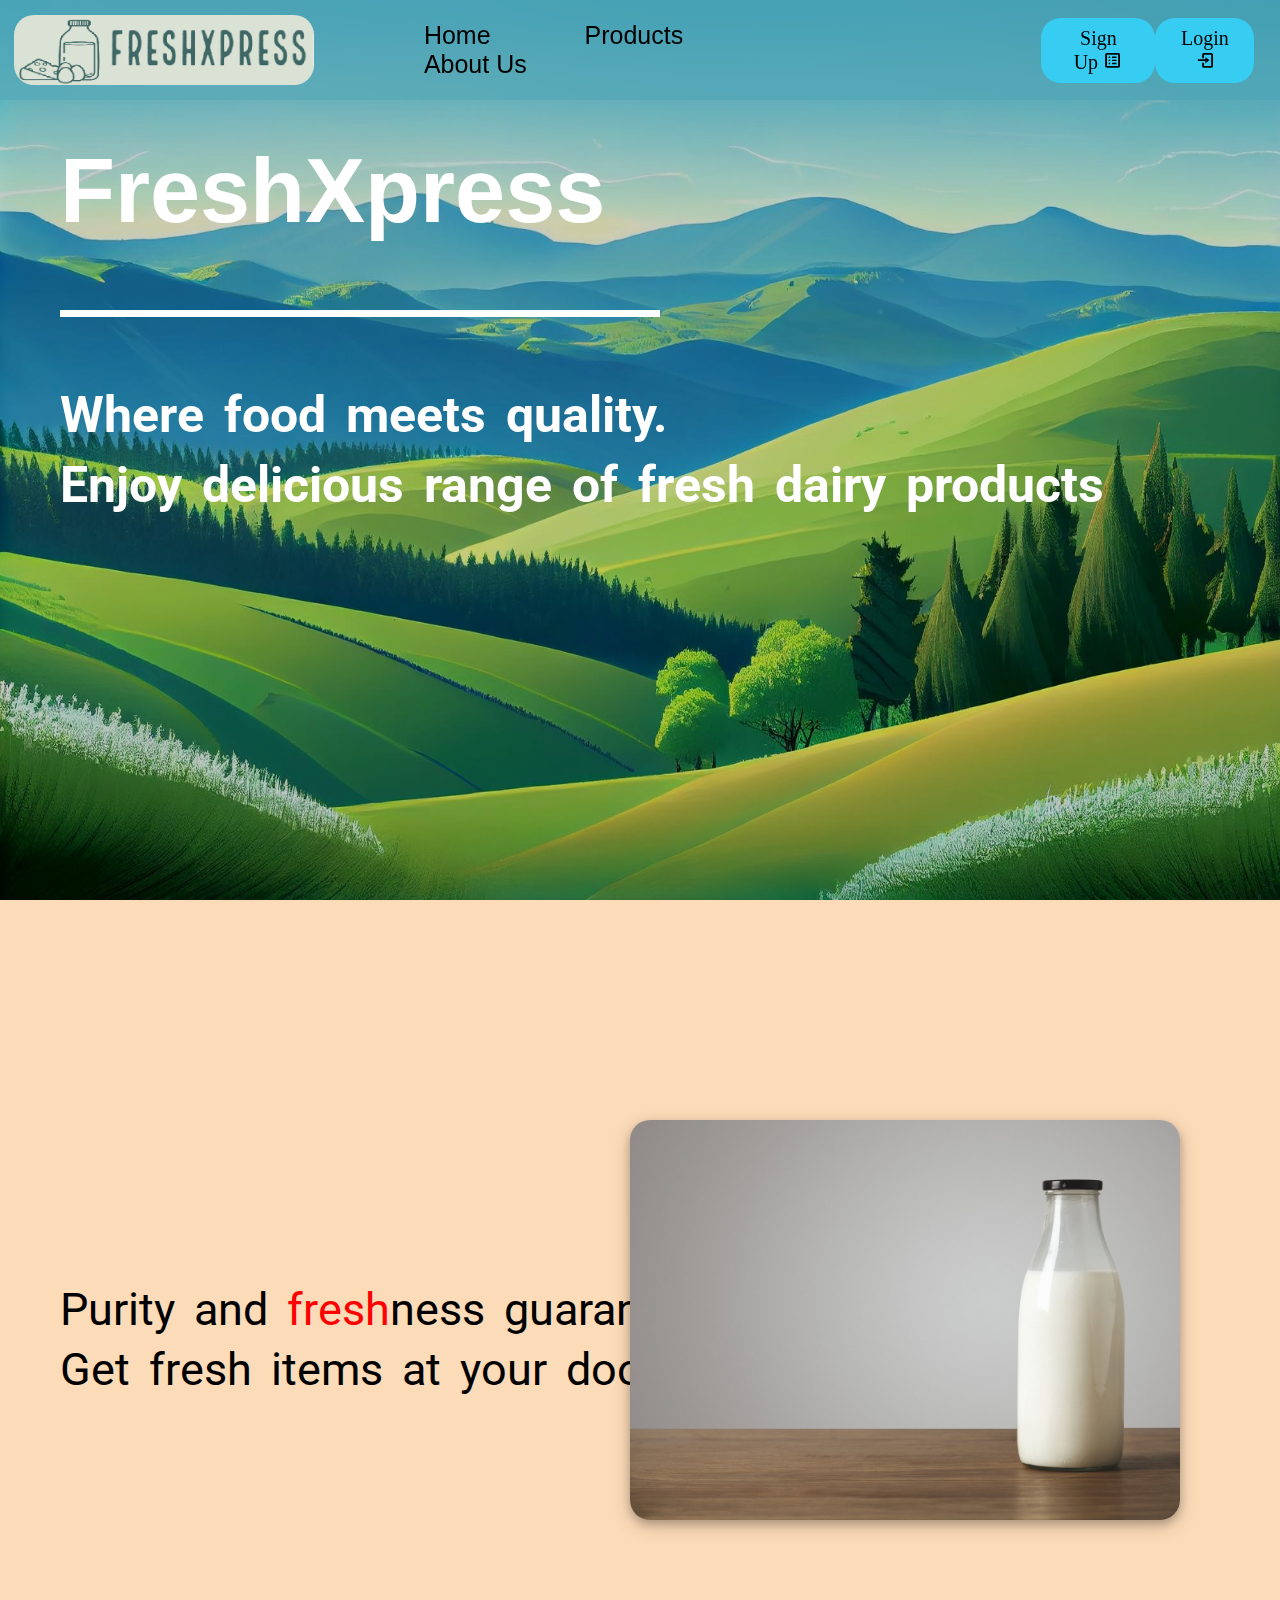
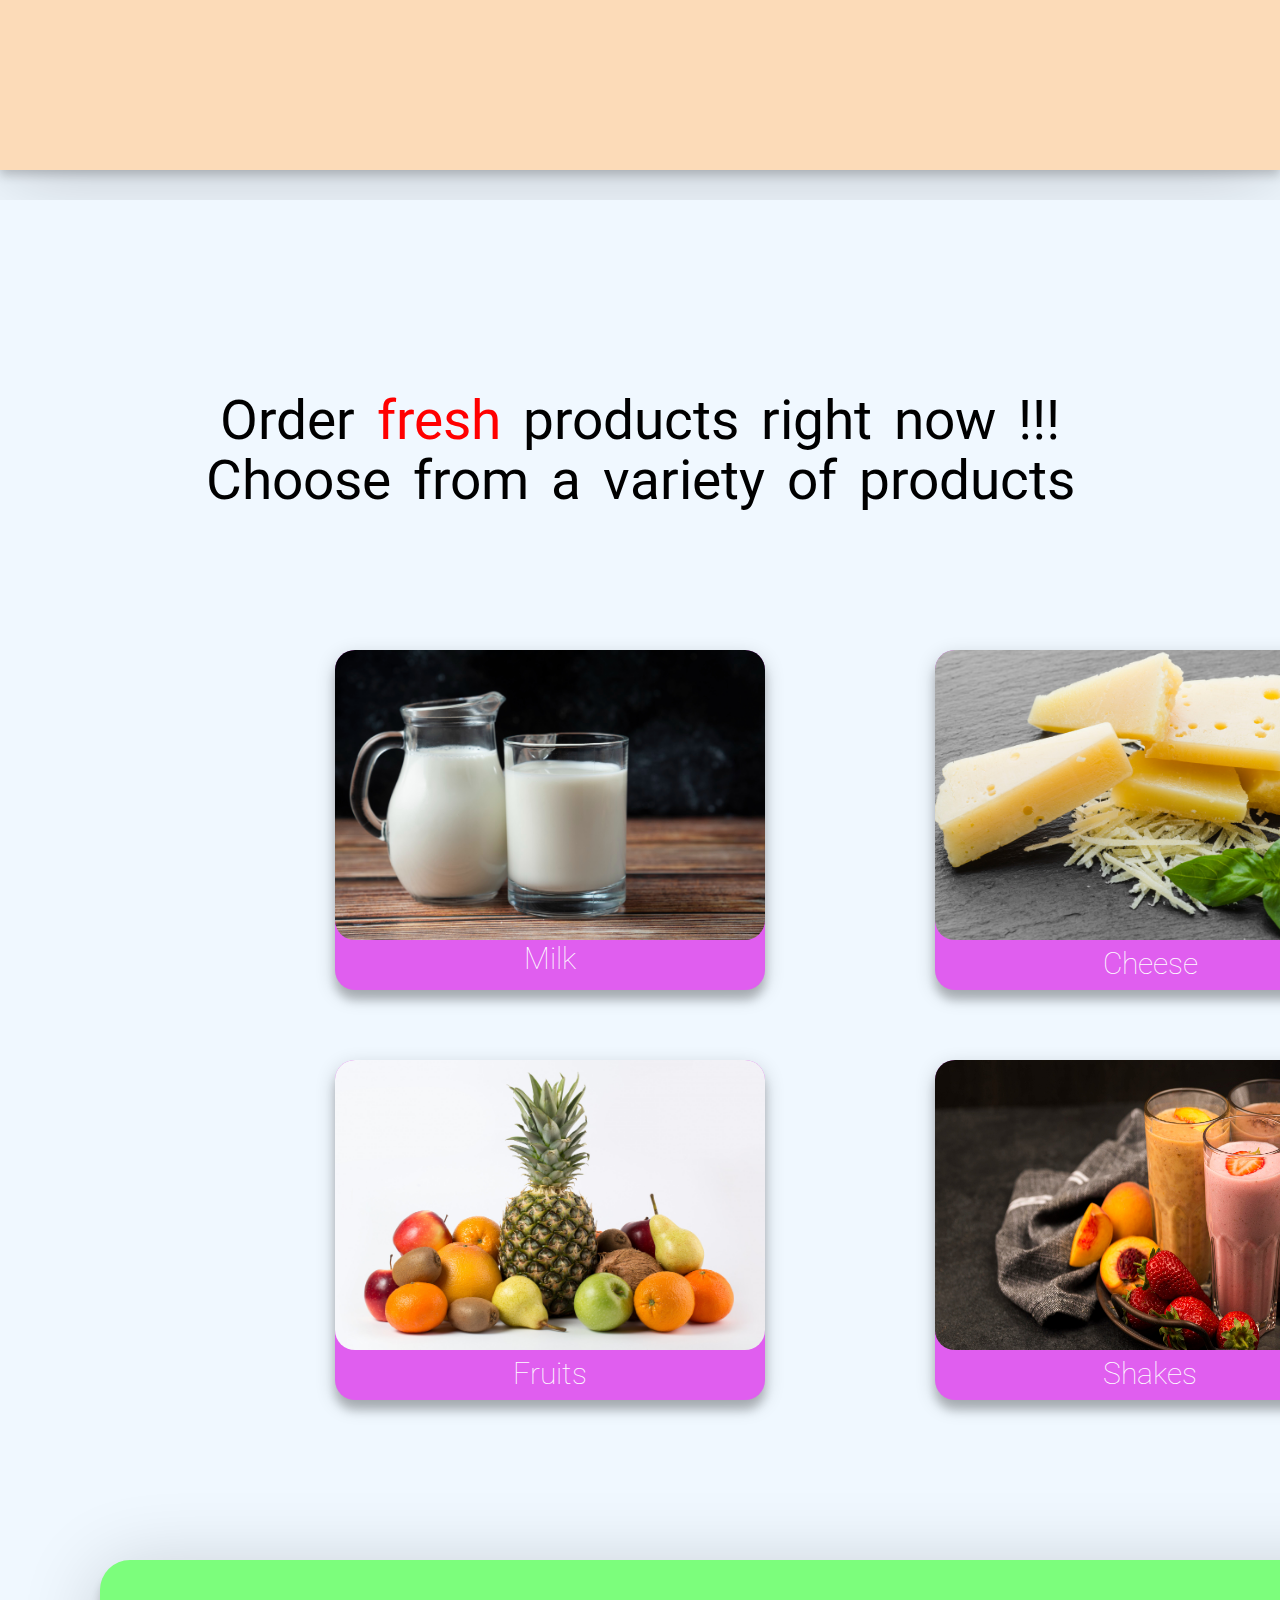
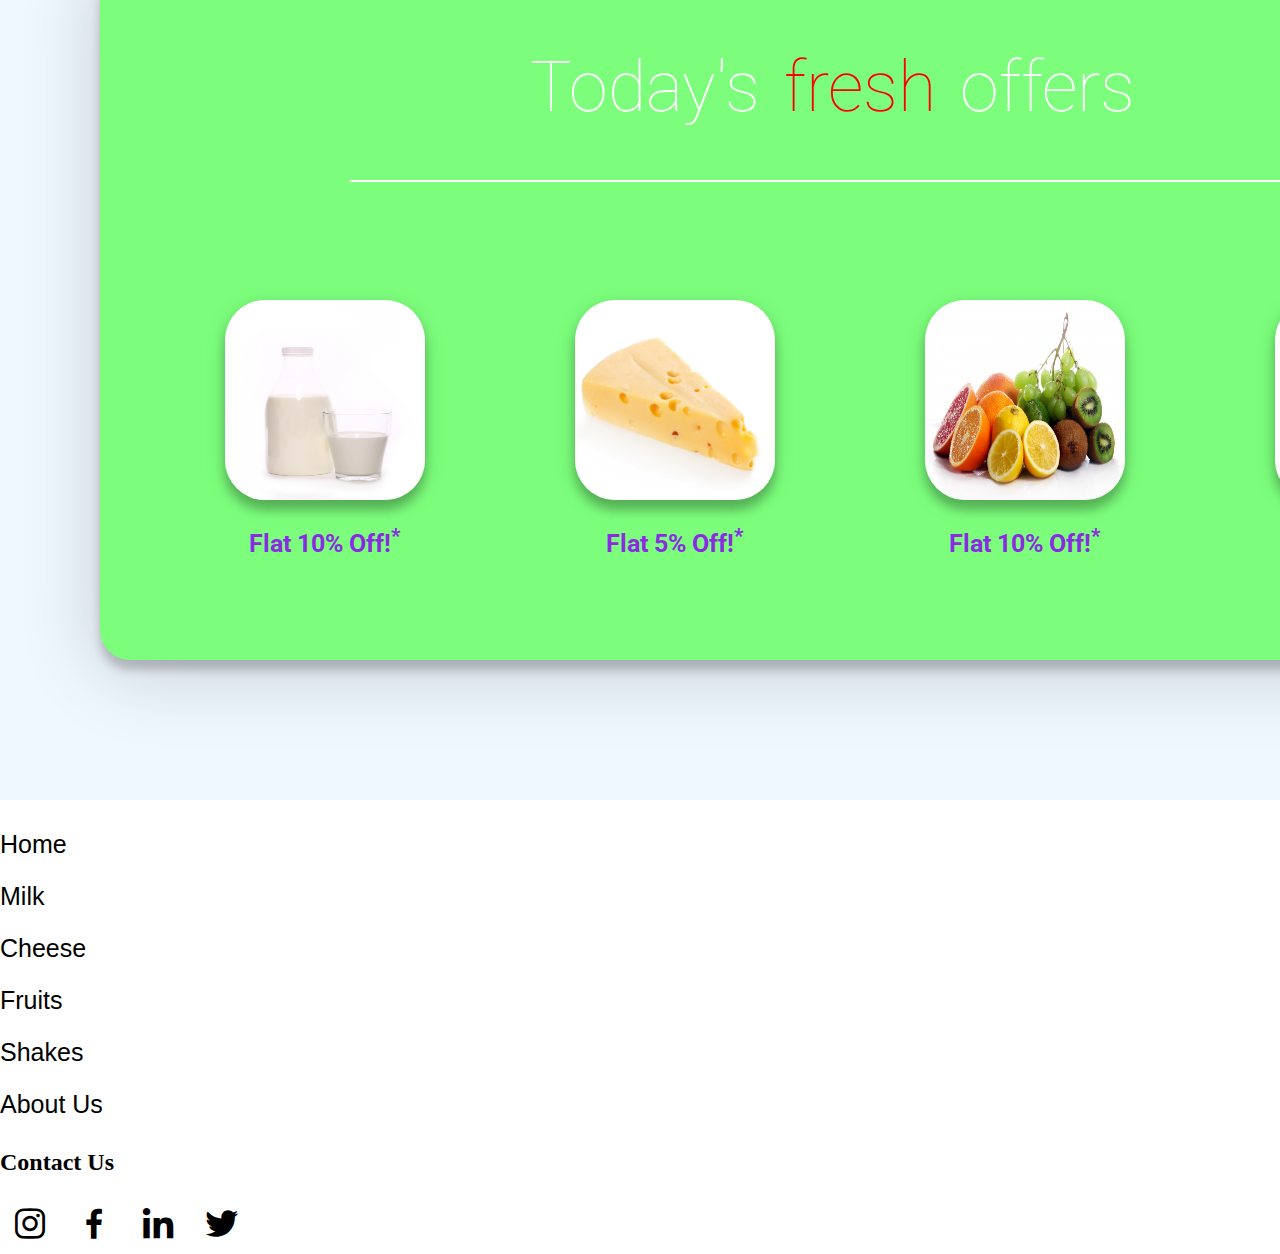
<file: index.html>
<!DOCTYPE html>
<html lang="en">

<head>
    <meta charset="UTF-8">
    <meta name="viewport" content="width=device-width, initial-scale=1.0">
    <title>FreshXpress</title>
    <link rel="icon" type="image/x-icon" href="Images/Logo_2_new.jpeg">
    <link rel="preconnect" href="https://fonts.googleapis.com">
    <link rel="preconnect" href="https://fonts.gstatic.com" crossorigin>
    <link rel="preconnect" href="https://fonts.googleapis.com">
    <link rel="preconnect" href="https://fonts.gstatic.com" crossorigin>
    <link href="https://fonts.googleapis.com/css2?family=Dancing+Script:wght@700&family=Kaushan+Script&family=Poppins:wght@900&family=Roboto:wght@500&display=swap" rel="stylesheet">
    <link rel="stylesheet" href="All_content_flex.css">
    <link rel="stylesheet" href="navigation_bar.css">
    <link rel="stylesheet" href="content_1.css">
    <link rel="stylesheet" href="content_2.css">
    <link rel="stylesheet" href="content_3.css">
    <link rel="stylesheet" href="content_4.css">
    <link rel="stylesheet" href="footer.css">
    <link href='https://unpkg.com/boxicons@2.1.4/css/boxicons.min.css' rel='stylesheet'>

</head>


<body>

    <header>

            <!---------------- Navigation Bar ----------------------------------->


            <!-- <div class="logo">
                <img src="Logo_2_new.jpeg" alt="logo">
            </div> -->

            <img class="logo" src="Images/New_Logo.png" alt="logo">
        
            <nav class="navigation">
                <ul class="Navlist">
            
                <!-- <div class="search">
                    <input type="text" name="search" id="search" placeholder="Search">
                </div> -->
            
                <li class="home"><a href="index.html">Home</a></li>
                <li class="products"><a href="#">Products</a></l>
                    <ul id="products_drop">
                        <li><a href="pro_milk.html">milk</a></li>
                        <li><a href="pro_cheese.html">cheese</a></li>
                        <li><a href="pro_fruits.html">fruits</a></li>
                        <li><a href="pro_shakes.html">shakes</a></li>
                    </ul>
                <li class="about_us"><a href="About_Us.html">About Us</a></li>

                </ul>

            </nav>

            <a class="Sign_Up" href="Sign_Up.html"><button class="Right">Sign Up <i class='bx bx-spreadsheet' ></i></button></a> <!-- to nake it open in new tab, use it in this way -> <a class="Sign_Up" href="#" target='_main'>Sign Up</a> -->
            <a class="Login" href="Login.html"><button class="Right">Login <i class='bx bx-log-in' ></i></button></a>

    </header>

    <main>
            
            <!-------------------------- Content 1 ------------------------------------>
    

            <div class="all_contents">
                <div class="content_1">

                    <div class="back1">
                        <img class="img1" src="Images/content1_back.jpg" alt="backdrop" width="100%" height="900">
                        <div class="para_1">
                            <p class="fresh">FreshXpress</p>
                            <hr class="fresh_quality">
                            <p class="quality">Where food meets quality.<br>Enjoy delicious range of fresh dairy products</p>
                        </div>
                    </div>  
                
            </div>

            <!-------------------------- Content 2 ------------------------------------->

            <div class="content_2">
                <div class="round_border_content2">
                    <div class="para_2">
                        <p class="trusted">Purity and <span class="fresh">fresh</span>ness guaranteed<br>Get fresh items at your doorstep instantly</p>
                    </div>
                    <div class="back2">
                        <img class="img2" src="Images/Content2_bottle.jpg" width="550" height="400" alt="backdrop" >
                    </div>
                    
                </div>
            </div>

            <!-------------------------- Content 3 ------------------------------------->

            <div class="content_3">

                
                <div class="para_3">
                    <p>Order <span class="fresh">fresh</span> products right now !!!<br>Choose from a variety of products</p>
                </div>

                <div class="items">

                    <div class="milk">
                        <a href="pro_milk.html">
                            <img src="Images/front_milk.jpg" class="t" width="430" height="290">
                            <div class="text1">
                                Milk
                            </div>
                        </a>
                    </div>

                    <div class="cheese">
                        <a href="pro_cheese.html">
                            <img src="Images/front_cheese.jpg" class="t" width="430" height="290"> 
                            <div class="text2">
                                Cheese
                            </div>
                        </a>
                    </div>

                    <div class="fruits">
                        <a href="pro_fruits.html">
                            <img src="Images/front_fruits.jpg" class="t" width="430" height="290">
                            <div class="text3">
                                Fruits
                            </div>
                        </a>
                    </div>

                    <div class="shake">
                        <a href="pro_shakes.html">
                            <img src="Images/front_shakes.jpg" class="t" width="430" height="290">
                            <div class="text4">
                                Shakes
                            </div>
                        </a>
                    </div>

                        
                </div>
            
            </div>

            <!-------------------------- Content 4 ------------------------------------->

            <div class="content_4">
                <div class="round_border_content4">
                    <div class="para_4">
                        <p class="discount_zone">Today's <span class="fresh">fresh</span> offers</p>
                    </div>

                    <hr class="order_discount">

                    <div class="discount_div">
                        <div class="div1_milk">
                            <img class="milk_img" src="Images/div1_milk.jpg" alt="milk" width="200" height="200">
                            <p class="milk_title">Flat 10% Off!<sup>*</sup></p>
                        </div>
                        <div class="div2_cheese">
                            <img class="cheese_img" src="Images/div2_cheese.jpg" alt="cheese" width="200" height="200">
                            <p class="cheese_title">Flat 5% Off!<sup>*</sup></p>
                        </div>
                        <div class="div3_fruits">
                            <img class="fruits_img" src="Images/div3_fruits.jpg" alt="fruits" width="200" height="200">
                            <p class="fruits_title">Flat 10% Off!<sup>*</sup></p>
                        </div>
                        <div class="div4_shake">
                            <img class="shake_img" src="Images/div4_shake.jpg" alt="shake" width="200" height="200">
                            <p class="shake_title">Lowest pricing!<sup>*</sup></p>
                        </div>
                    </div>
                </div>
        
            </div> 
    </main>

        <!----------------------- Footer --------------------------------->
        <footer>
            <div class="footer">
                <div class="text">
                    <div class="coloumn">
                        <h3 class="about_us"><a href="index.html">Home</a></h3>
                        <br>
                        <h3 class="about_us"><a href="pro_milk.html">Milk</a></h3>
                        <br>
                        <h3 class="about_us"><a href="pro_cheese.html">Cheese</a></h3>
                        <br>
                        <h3 class="about_us"><a href="pro_fruits.html">Fruits</a></h3>
                        <br>
                        <h3 class="about_us"><a href="pro_shakes.html">Shakes</a></h3>
                        <br>
                        <h3 class="about_us"><a href="About_Us.html">About Us</a></h3>
                    </div>
                    <div class="row">
                        <u><h2 class="contact_us">Contact Us</h2></u>
                        <br>
                        <a href="#"><i class='bx bxl-instagram' ></i></a>
                        <a href="#"><i class='bx bxl-facebook' ></i></a>
                        <a href="#"><i class='bx bxl-linkedin'></i></a>
                        <a href="#"><i class='bx bxl-twitter' ></i></a>

                    </div>
                </div>
                <!-- <button class="btn"><a href="Login.html"><i class='bx bx-envelope'></i></a></button> -->
            </div>
        </footer>
    </div> <!--all contents ends-->


</body>

</html>
</file>
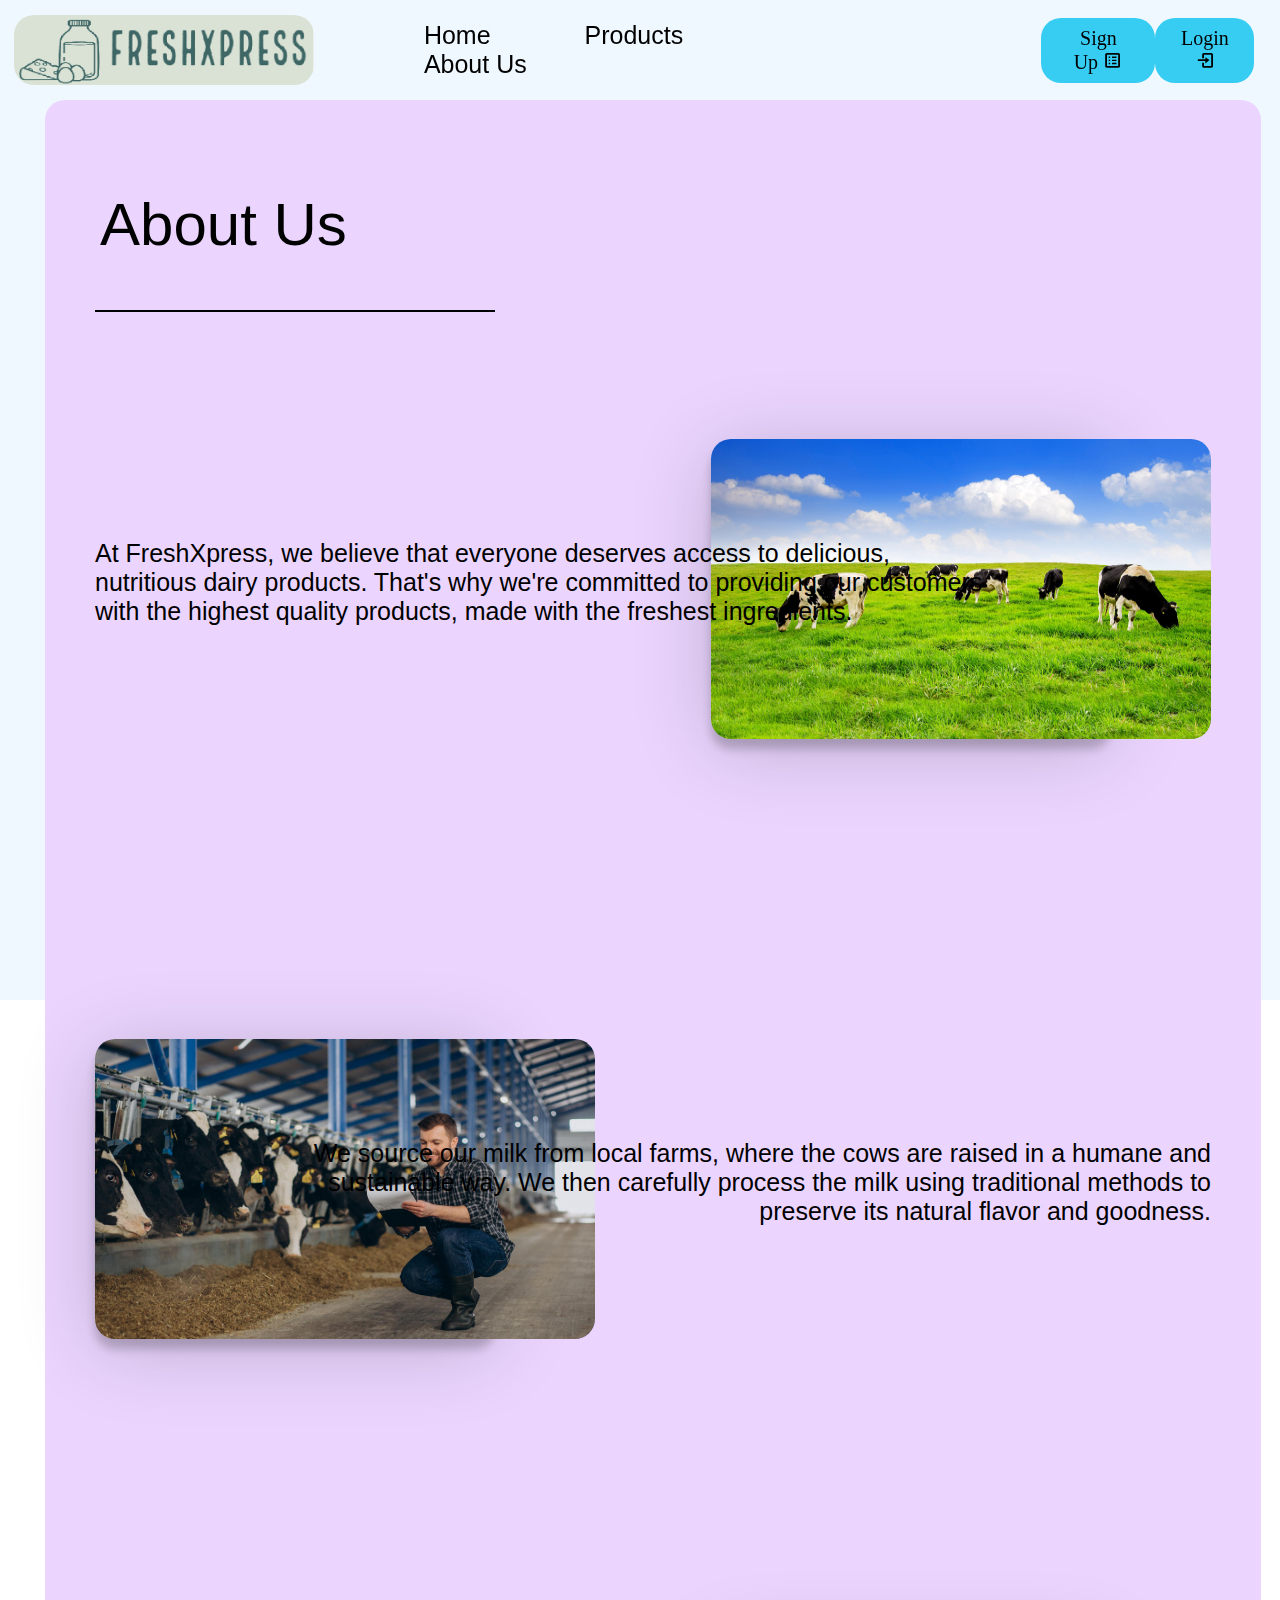
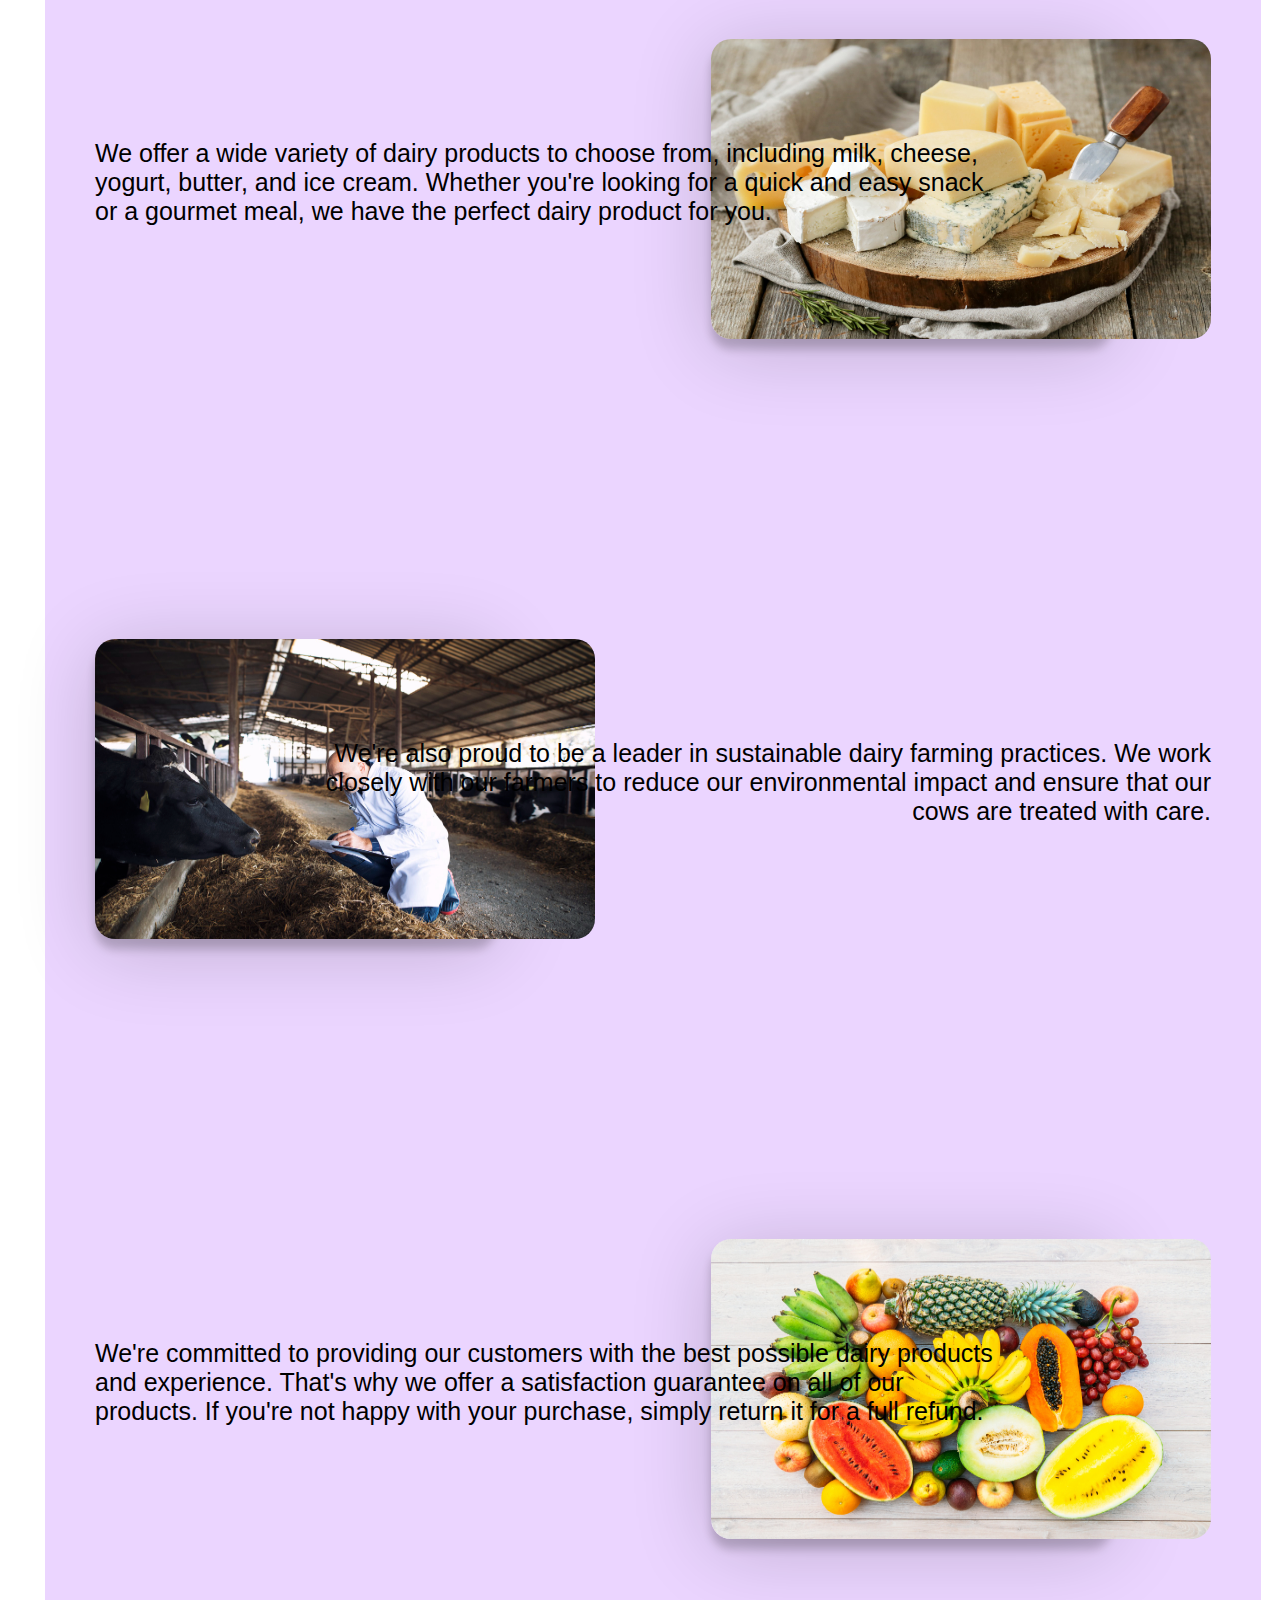
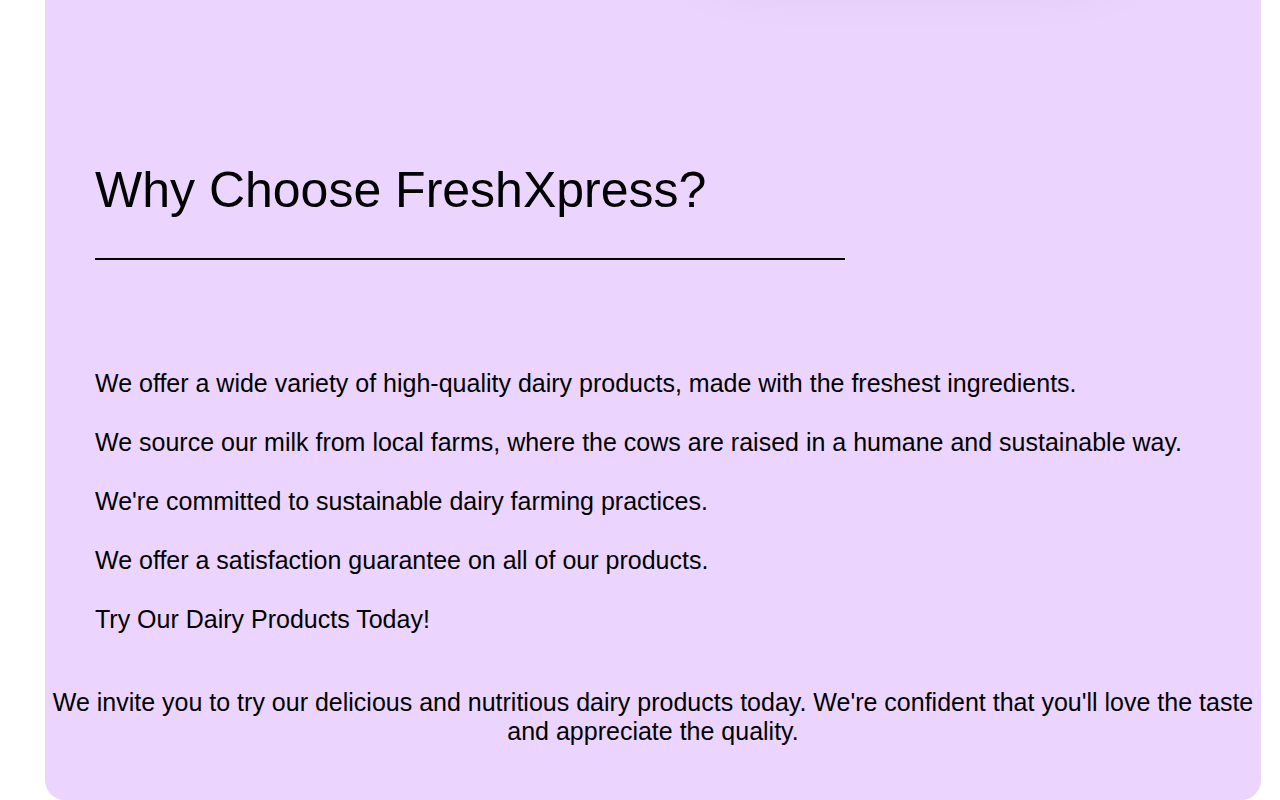
<file: About_Us.html>
<!DOCTYPE html>
<html lang="en">
<head>
    <meta charset="UTF-8">
    <meta name="viewport" content="width=device-width, initial-scale=1.0">
    <title>About Us</title>
    <link rel="icon" type="image/x-icon" href="Images/Logo_2_new.jpeg">
    <link rel="stylesheet" href="navigation_bar.css">
    <link rel="stylesheet" href="About_Us.css">
    <link rel="preconnect" href="https://fonts.gstatic.com" crossorigin>
    <link href="https://fonts.googleapis.com/css2?family=Dancing+Script:wght@700&family=Kaushan+Script&family=Poppins:wght@900&family=Roboto:wght@500&display=swap" rel="stylesheet">
    <link href='https://unpkg.com/boxicons@2.1.4/css/boxicons.min.css' rel='stylesheet'>
    <link href='https://unpkg.com/boxicons@2.1.4/css/boxicons.min.css' rel='stylesheet'>
</head>
<body>

    <header>

        <!---------------- Navigation Bar ----------------------------------->


        <!-- <div class="logo">
            <img src="Logo_2_new.jpeg" alt="logo">
        </div> -->

        <img class="logo" src="Images/New_Logo.png" alt="logo">
    
        <nav class="navigation">
            <ul class="Navlist">
        
            <!-- <div class="search">
                <input type="text" name="search" id="search" placeholder="Search">
            </div> -->
        
            <li class="home"><a href="index.html">Home</a></li>
            <li class="products"><a href="#">Products</a></l>
                <ul id="products_drop">
                    <li><a href="pro_milk.html">milk</a></li>
                    <li><a href="pro_cheese.html">cheese</a></li>
                    <li><a href="pro_fruits.html">fruits</a></li>
                    <li><a href="pro_shakes.html">shakes</a></li>
                </ul>
            <li class="about_us"><a href="About_Us.html">About Us</a></li>

            </ul>

        </nav>

        <a class="Sign_Up" href="Sign_Up.html"><button class="Right">Sign Up <i class='bx bx-spreadsheet' ></i></button></a> <!-- to nake it open in new tab, use it in this way -> <a class="Sign_Up" href="#" target='_main'>Sign Up</a> -->
        <a class="Login" href="Login.html"><button class="Right">Login <i class='bx bx-log-in' ></i></button></a>

</header>

    <div class="back">
        <div class="para_back">
            <h1 class="first_heading">About Us</h1>

            <hr class="first_line">

            <div class="divpara1">
                
                <div class="imgpara1">
                <img class="img1para1" src="Images/para1.jpg" alt="cows" width="500" height="300">
                </div>

                <div class="para1">
                <p>
                At FreshXpress, we believe that everyone deserves access to delicious, nutritious dairy products. That's why we're committed to providing our customers with the highest quality products, made with the freshest ingredients.
                </p>
                </div>

            </div>
            
            <div class="divpara2">

                <div class="imgpara2">
                <img class="img2para2" src="Images/para2.jpg" alt="cows" width="500" height="300">
                </div>

                <div class="para2">
                <p>
                We source our milk from local farms, where the cows are raised in a humane and sustainable way. We then carefully process the milk using traditional methods to preserve its natural flavor and goodness.
                </p>
                </div>

            </div>

            <div class="divpara3">

                <div class="imgpara3">
                <img class="img3para3" src="Images/para3.jpg" alt="cows" width="500" height="300">
                </div>

                <div class="para3">
                <p>
                We offer a wide variety of dairy products to choose from, including milk, cheese, yogurt, butter, and ice cream. Whether you're looking for a quick and easy snack or a gourmet meal, we have the perfect dairy product for you.
                </p>
                </div>

            </div>
            
            <div class="divpara4">

                <div class="imgpara4">
                <img class="img4para4" src="Images/para4.jpg" alt="cows" width="500" height="300">
                </div>

                <div class="para4">
                <p>
                We're also proud to be a leader in sustainable dairy farming practices. We work closely with our farmers to reduce our environmental impact and ensure that our cows are treated with care.
                </p>
                </div>

            </div>

            <div class="divpara5">

                <div class="imgpara5">
                <img class="img5para5" src="Images/para5.jpg" alt="cows" width="500" height="300">
                </div>

                <div class="para5">
                <p>
                We're committed to providing our customers with the best possible dairy products and experience. That's why we offer a satisfaction guarantee on all of our products. If you're not happy with your purchase, simply return it for a full refund.
                </p>
                </div>

            </div>

            <br><br><br><br>

            <h2 class="second_heading">
            Why Choose FreshXpress?
            </h2>

            <hr class="second_line">


            <p class="para6">
            We offer a wide variety of high-quality dairy products, made with the freshest ingredients.
            </p>

            <p class="para7">
            We source our milk from local farms, where the cows are raised in a humane and sustainable way.
            </p>

            <p class="para8">
            We're committed to sustainable dairy farming practices.
            </p>

            <p class="para9">
            We offer a satisfaction guarantee on all of our products.
            </p>

            <p class="para10">
            Try Our Dairy Products Today!
            </p>

            <br><br><br>

            <p class="para11">
            We invite you to try our delicious and nutritious dairy products today. We're confident that you'll love the taste and appreciate the quality.
            </p>
            <br><br><br>

        </div>
    </div>
</body>
</html>
</file>
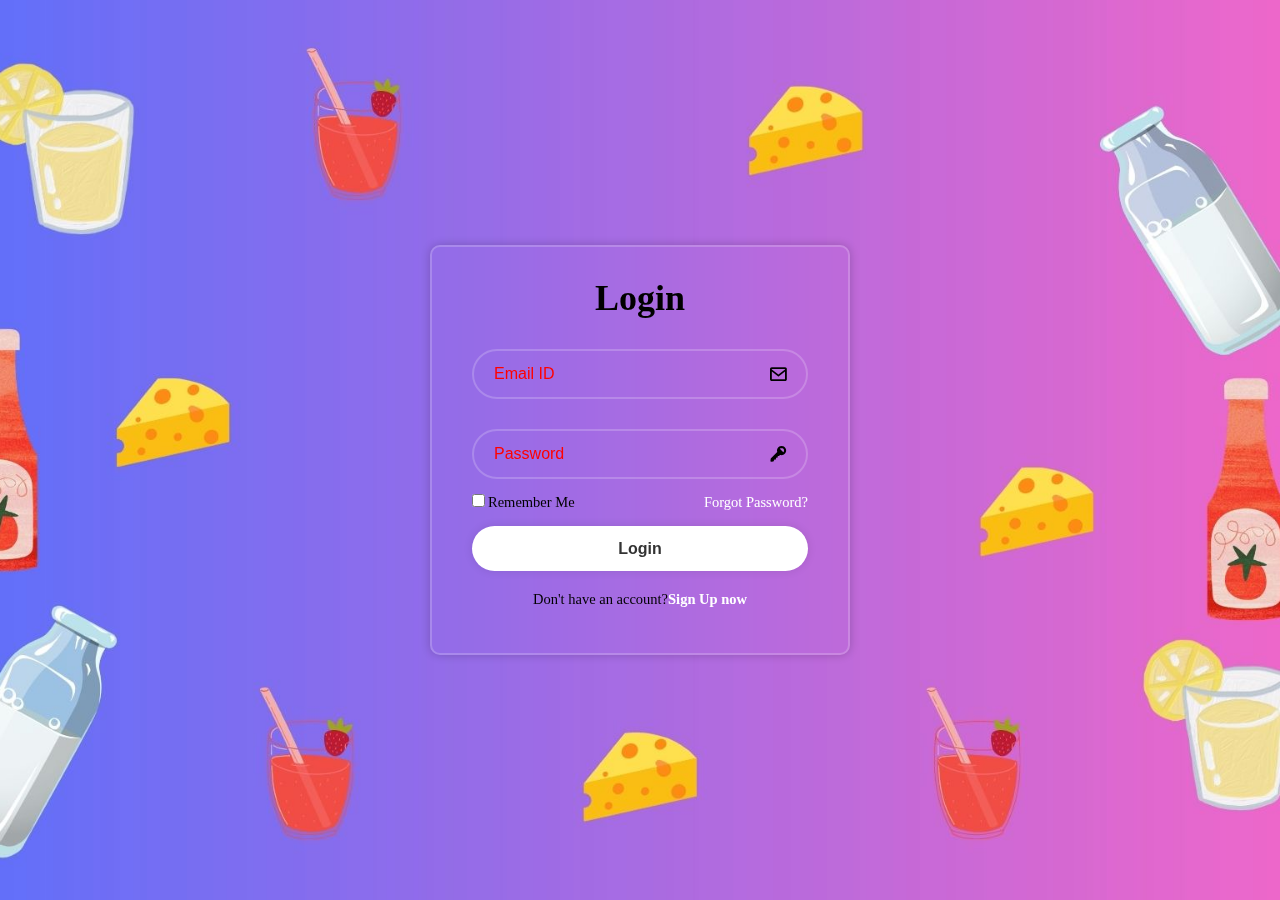
<file: Login.html>
<!DOCTYPE html>
<html lang="en">

<head>
    <meta charset="UTF-8">
    <meta name="viewport" content="width=device-width, initial-scale=1.0">
    <title>FreshXpress Login</title>
    <link rel="icon" type="image/x-icon" href="Images/Logo_2_new.jpeg">
    <link rel="stylesheet" href="Login.css">
    <link href='https://unpkg.com/boxicons@2.1.4/css/boxicons.min.css' rel='stylesheet'>
</head>

<body>

    <div class="wrapper">
        <form action="">
            <h1>Login</h1>

            <div class="input_box">
                <input type="email" placeholder="Email ID" required>
                <i class='bx bx-envelope'></i>
            </div>

            <div class="input_box">
                <input type="password" placeholder="Password" required>
                <i class='bx bxs-key'></i>
            </div>

            <div class="forgot_pass">
                <label><input type="checkbox">Remember Me</label>
                <a href="#">Forgot Password?</a>
            </div>

            <button type="submit" class="btn">Login</button>

            <div class="sign_up_pop">
                <p>Don't have an account?<a href="#">Sign Up now</a></p>
            </div>
        </form>
    </div>
</body>

</html>
</file>
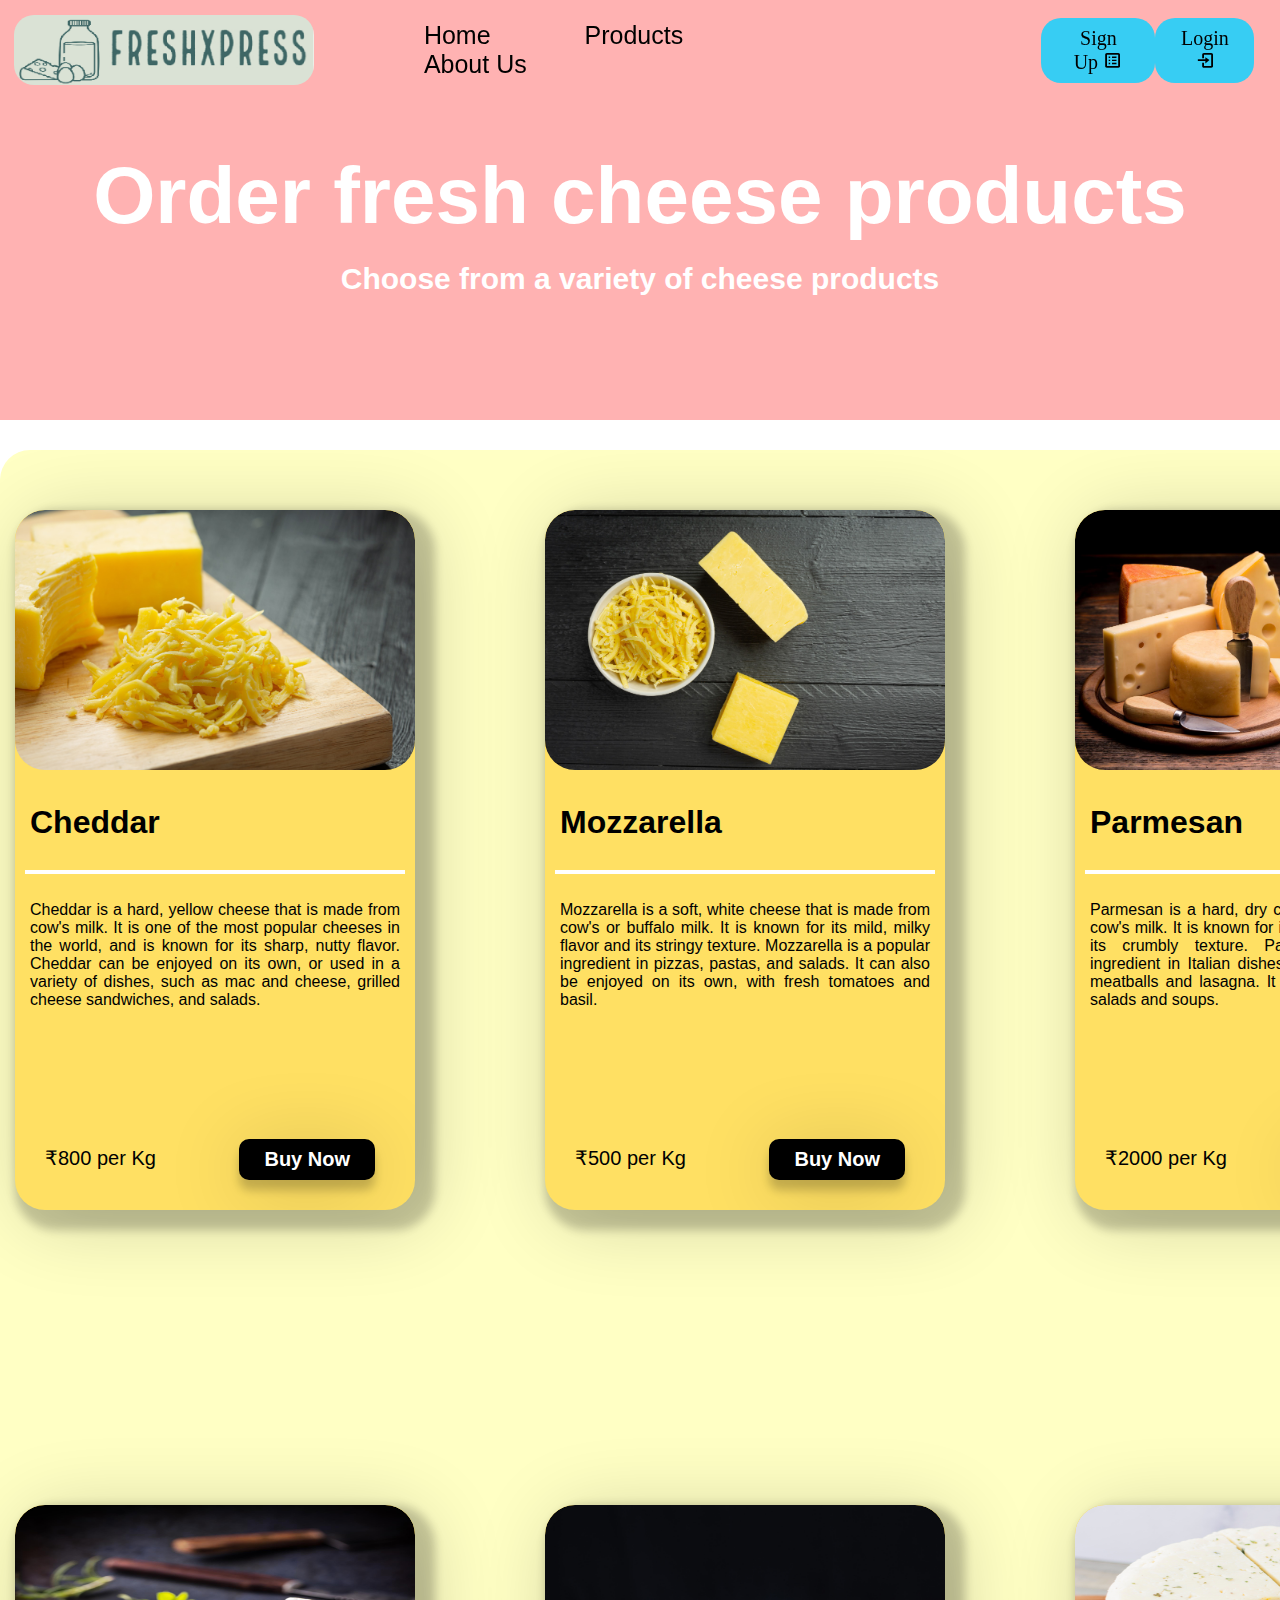
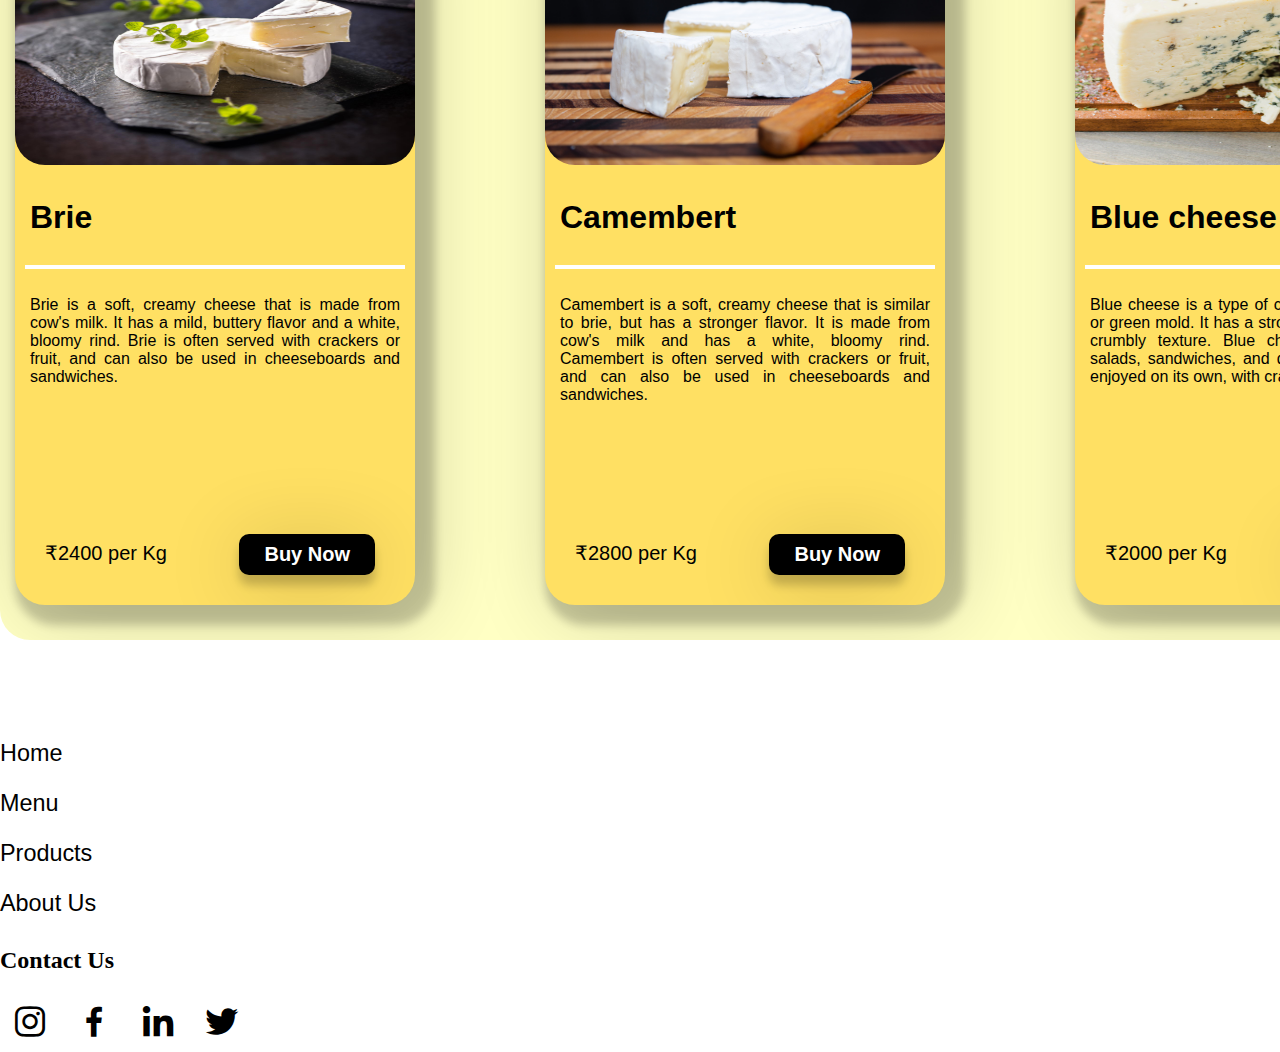
<file: pro_cheese.html>
<!DOCTYPE html>
<html lang="en">

<head>
  <meta charset="UTF-8">
  <meta name="viewport" content="width=device-width, initial-scale=1.0">
  <title>Order fresh cheese</title>
  <link rel="icon" type="image/x-icon" href="Images/Logo_2_new.jpeg">
  <link rel="stylesheet" href="navigation_bar.css">
  <link rel="stylesheet" href="pro_cheese.css">
  <link rel="stylesheet" href="footer.css">
  <link href='https://unpkg.com/boxicons@2.1.4/css/boxicons.min.css' rel='stylesheet'>
</head>

<body>

  <header>

    <!---------------- Navigation Bar ----------------------------------->


    <!-- <div class="logo">
        <img src="Logo_2_new.jpeg" alt="logo">
    </div> -->

    <img class="logo" src="Images/New_Logo.png" alt="logo">

    <nav class="navigation">
      <ul class="Navlist">

        <!-- <div class="search">
            <input type="text" name="search" id="search" placeholder="Search">
        </div> -->

        <li class="home"><a href="index.html">Home</a></li>
        <li class="products"><a href="#">Products</a></l>
          <ul id="products_drop">
            <li><a href="pro_milk.html">milk</a></li>
            <li><a href="pro_cheese.html">cheese</a></li>
            <li><a href="pro_fruits.html">fruits</a></li>
            <li><a href="pro_shakes.html">shakes</a></li>
          </ul>
        <li class="about_us"><a href="#">About Us</a></li>

      </ul>

    </nav>

    <a class="Sign_Up" href="Sign_Up.html"><button class="Right">Sign Up <i class='bx bx-spreadsheet'></i></button></a>
    <!-- to nake it open in new tab, use it in this way -> <a class="Sign_Up" href="#" target='_main'>Sign Up</a> -->
    <a class="Login" href="Login.html"><button class="Right">Login <i class='bx bx-log-in'></i></button></a>

  </header>



  <main>
    <div class="head_written_content">
      <div class="heading_milk">
        <h1>Order fresh cheese products</h1>
      </div>
      <div class="paragraph_milk">
        <p>Choose from a variety of cheese products</p>
      </div>
    </div>

    <div class="full_milk">
      
      <div class="milk_img1">
        <img class="new1" src="Images/cheese_image1.jpg" alt="cheese_image">
        <h1 class="milk_heading_img1_first">Cheddar</h1>
        <hr class="hr2_img1">
        <p class="milk_para_img1">Cheddar is a hard, yellow cheese that is made from cow's milk. It is one of the most popular cheeses in the world, and is known for its sharp, nutty flavor. Cheddar can be enjoyed on its own, or used in a variety of dishes, such as mac and cheese, grilled cheese sandwiches, and salads.</p>
        <div class="buy_img1"><button class="buy_now_img1">Buy Now</button></div>
        <div class="price1">₹800 per Kg</div>
      </div>
      
      <div class="milk_img2">
        <img class="new2" src="Images/cheese_image2.jpg" alt="cheese_image">
        <h1 class="milk_heading_img2_first">Mozzarella</h1>
        <hr class="hr2_img2">
        <p class="milk_para_img2"> Mozzarella is a soft, white cheese that is made from cow's or buffalo milk. It is known for its mild, milky flavor and its stringy texture. Mozzarella is a popular ingredient in pizzas, pastas, and salads. It can also be enjoyed on its own, with fresh tomatoes and basil.</p>
        <div class="buy_img2"><button class="buy_now_img2">Buy Now</button></div>
        <div class="price2">₹500 per Kg</div>
      </div>

      <div class="milk_img3">
        <img class="new3" src="Images/cheese_image3.jpg" alt="cheese_image">
        <h1 class="milk_heading_img3_first"> Parmesan</h1>
        <hr class="hr2_img3">
        <p class="milk_para_img3"> Parmesan is a hard, dry cheese that is made from cow's milk. It is known for its sharp, nutty flavor and its crumbly texture. Parmesan is a popular ingredient in Italian dishes, such as spaghetti and meatballs and lasagna. It can also be grated over salads and soups.</p>
        <div class="buy_img3"><button class="buy_now_img3">Buy Now</button></div>
        <div class="price3">₹2000 per Kg</div>
      </div>

      <div class="milk_img4">
        <img class="new4" src="Images/cheese_image4.jpg" alt="cheese_image">
        <h1 class="milk_heading_img4_first">Brie</h1>
        <hr class="hr2_img4">
        <p class="milk_para_img4"> Brie is a soft, creamy cheese that is made from cow's milk. It has a mild, buttery flavor and a white, bloomy rind. Brie is often served with crackers or fruit, and can also be used in cheeseboards and sandwiches.</p>
        <div class="buy_img4"><button class="buy_now_img4">Buy Now</button></div>
        <div class="price4">₹2400 per Kg</div>
      </div>

      <div class="milk_img5">
        <img class="new5" src="Images/cheese_image5.jpg" alt="cheese_image">
        <h1 class="milk_heading_img5_first">Camembert</h1>
        <hr class="hr2_img5">
        <p class="milk_para_img5"> Camembert is a soft, creamy cheese that is similar to brie, but has a stronger flavor. It is made from cow's milk and has a white, bloomy rind. Camembert is often served with crackers or fruit, and can also be used in cheeseboards and sandwiches.</p>
        <div class="buy_img5"><button class="buy_now_img5">Buy Now</button></div>
        <div class="price5">₹2800 per Kg</div>
      </div>

      <div class="milk_img6">
        <img class="new6" src="Images/cheese_image6.jpg" alt="cheese_image">
        <h1 class="milk_heading_img6_first">Blue cheese</h1>
        <hr class="hr2_img6">
        <p class="milk_para_img6"> Blue cheese is a type of cheese that contains blue or green mold. It has a strong, pungent flavor and a crumbly texture. Blue cheese is often used in salads, sandwiches, and dressings. It can also be enjoyed on its own, with crackers or fruit.</p>
        <div class="buy_img6"><button class="buy_now_img6">Buy Now</button></div>
        <div class="price6">₹2000 per Kg</div>
      </div>
    
    </div>

  </main>



  <footer>
    <div class="footer">
      <div class="text">
        <div class="coloumn">
          <h3 class="about_us">Home</h3>
          <br>
          <h3 class="about_us">Menu</h3>
          <br>
          <h3 class="about_us">Products</h3>
          <br>
          <h3 class="about_us">About Us</h3>
        </div>
        <div class="row">
          <u>
            <h2 class="contact_us">Contact Us</h2>
          </u>
          <br>
          <a href="#"><i class='bx bxl-instagram'></i></a>
          <a href="#"><i class='bx bxl-facebook'></i></a>
          <a href="#"><i class='bx bxl-linkedin'></i></a>
          <a href="#"><i class='bx bxl-twitter'></i></a>

        </div>
      </div>
      <!-- <button class="btn"><a href="Login.html"><i class='bx bx-envelope'></i></a></button> -->
    </div>
  </footer>

</body>

</html>
</file>
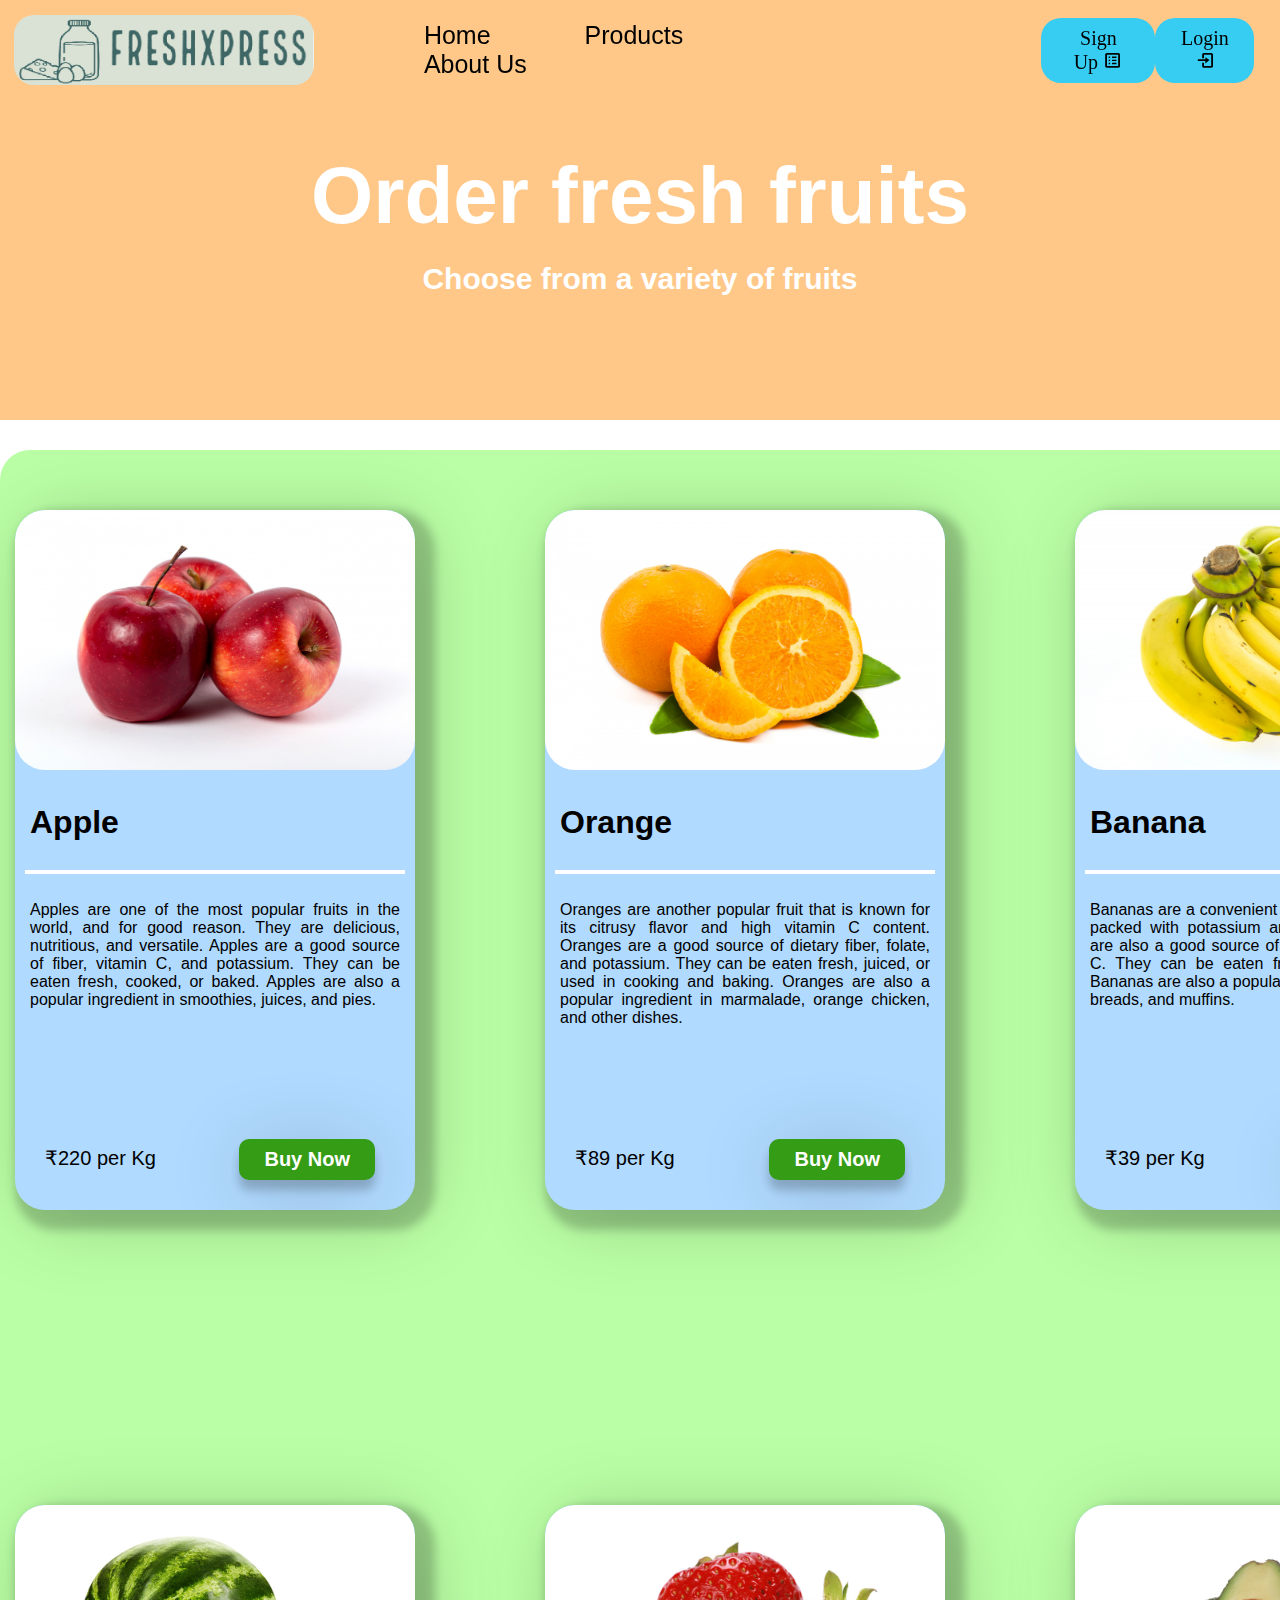
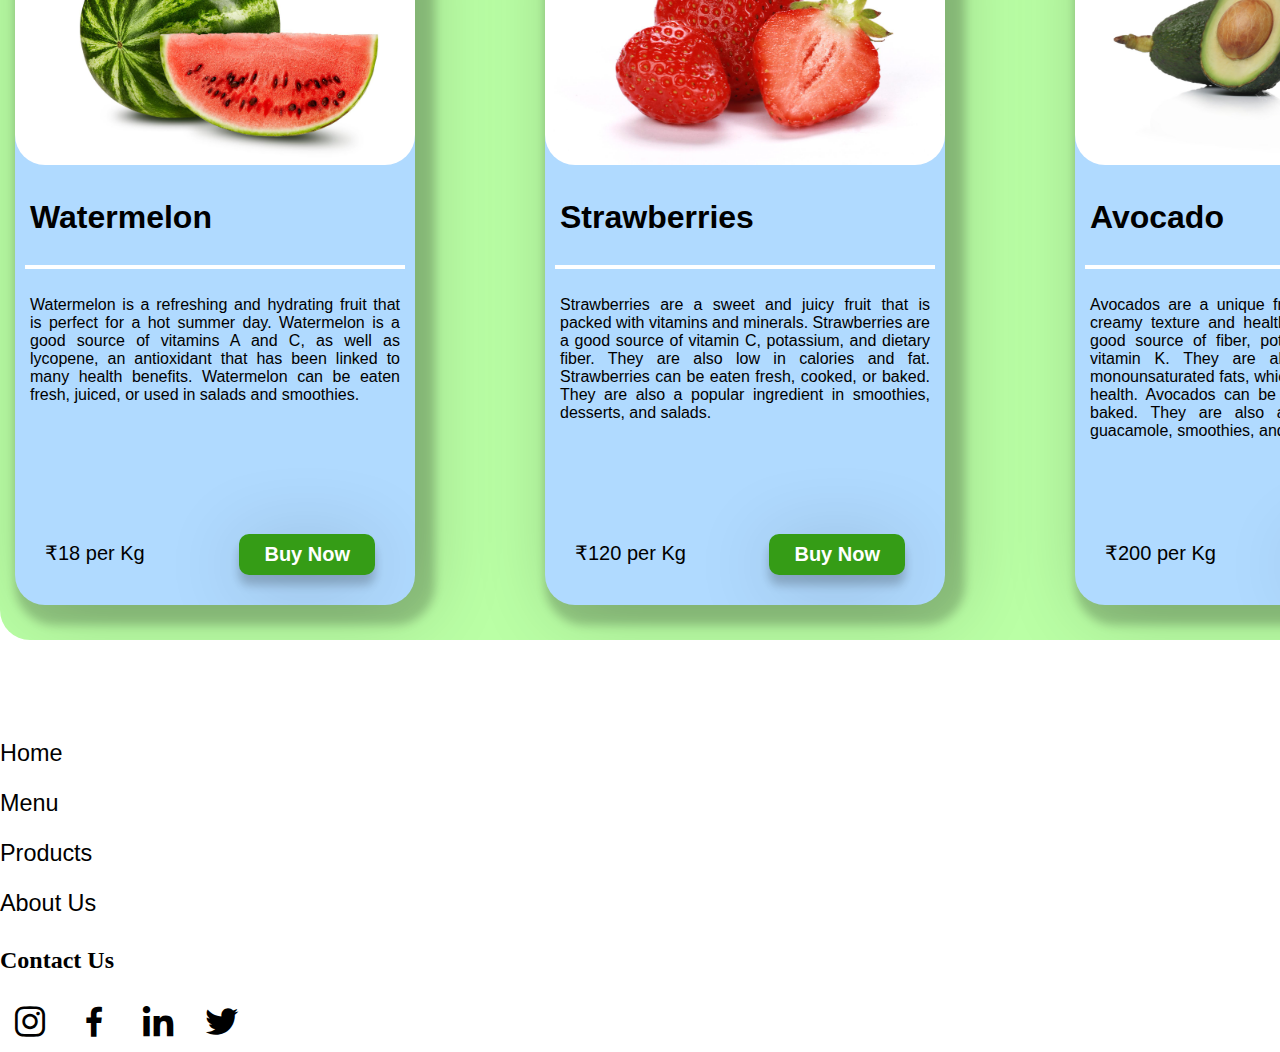
<file: pro_fruits.html>
<!DOCTYPE html>
<html lang="en">

<head>
  <meta charset="UTF-8">
  <meta name="viewport" content="width=device-width, initial-scale=1.0">
  <title>Order fresh fruits</title>
  <link rel="icon" type="image/x-icon" href="Images/Logo_2_new.jpeg">
  <link rel="stylesheet" href="navigation_bar.css">
  <link rel="stylesheet" href="pro_fruits.css">
  <link rel="stylesheet" href="footer.css">
  <link href='https://unpkg.com/boxicons@2.1.4/css/boxicons.min.css' rel='stylesheet'>
</head>

<body>

  <header>

    <!---------------- Navigation Bar ----------------------------------->


    <!-- <div class="logo">
        <img src="Logo_2_new.jpeg" alt="logo">
    </div> -->

    <img class="logo" src="Images/New_Logo.png" alt="logo">

    <nav class="navigation">
      <ul class="Navlist">

        <!-- <div class="search">
            <input type="text" name="search" id="search" placeholder="Search">
        </div> -->

        <li class="home"><a href="index.html">Home</a></li>
        <li class="products"><a href="#">Products</a></l>
          <ul id="products_drop">
            <li><a href="pro_milk.html">milk</a></li>
            <li><a href="pro_cheese.html">cheese</a></li>
            <li><a href="pro_fruits.html">fruits</a></li>
            <li><a href="pro_shakes.html">shakes</a></li>
          </ul>
        <li class="about_us"><a href="#">About Us</a></li>

      </ul>

    </nav>

    <a class="Sign_Up" href="Sign_Up.html"><button class="Right">Sign Up <i class='bx bx-spreadsheet'></i></button></a>
    <!-- to nake it open in new tab, use it in this way -> <a class="Sign_Up" href="#" target='_main'>Sign Up</a> -->
    <a class="Login" href="Login.html"><button class="Right">Login <i class='bx bx-log-in'></i></button></a>

  </header>



  <main>
    <div class="head_written_content">
      <div class="heading_milk">
        <h1>Order fresh fruits</h1>
      </div>
      <div class="paragraph_milk">
        <p>Choose from a variety of fruits</p>
      </div>
    </div>

    <div class="full_milk">
      
      <div class="milk_img1">
        <img class="new1" src="Images/fruit_image1.jpg" alt="cheese_image">
        <h1 class="milk_heading_img1_first">Apple</h1>
        <hr class="hr2_img1">
        <p class="milk_para_img1">Apples are one of the most popular fruits in the world, and for good reason. They are delicious, nutritious, and versatile. Apples are a good source of fiber, vitamin C, and potassium. They can be eaten fresh, cooked, or baked. Apples are also a popular ingredient in smoothies, juices, and pies.</p>
        <div class="buy_img1"><button class="buy_now_img1">Buy Now</button></div>
        <div class="price1">₹220 per Kg</div>
      </div>
      
      <div class="milk_img2">
        <img class="new2" src="Images/fruit_image2.jpg" alt="cheese_image">
        <h1 class="milk_heading_img2_first">Orange</h1>
        <hr class="hr2_img2">
        <p class="milk_para_img2"> Oranges are another popular fruit that is known for its citrusy flavor and high vitamin C content. Oranges are a good source of dietary fiber, folate, and potassium. They can be eaten fresh, juiced, or used in cooking and baking. Oranges are also a popular ingredient in marmalade, orange chicken, and other dishes.</p>
        <div class="buy_img2"><button class="buy_now_img2">Buy Now</button></div>
        <div class="price2">₹89 per Kg</div>
      </div>

      <div class="milk_img3">
        <img class="new3" src="Images/fruit_image3.jpg" alt="cheese_image">
        <h1 class="milk_heading_img3_first">Banana</h1>
        <hr class="hr2_img3">
        <p class="milk_para_img3"> Bananas are a convenient and healthy snack that is packed with potassium and vitamin B6. Bananas are also a good source of dietary fiber and vitamin C. They can be eaten fresh, cooked, or baked. Bananas are also a popular ingredient in smoothies, breads, and muffins.</p>
        <div class="buy_img3"><button class="buy_now_img3">Buy Now</button></div>
        <div class="price3">₹39 per Kg</div>
      </div>

      <div class="milk_img4">
        <img class="new4" src="Images/fruit_image4.jpg" alt="cheese_image">
        <h1 class="milk_heading_img4_first">Watermelon</h1>
        <hr class="hr2_img4">
        <p class="milk_para_img4"> Watermelon is a refreshing and hydrating fruit that is perfect for a hot summer day. Watermelon is a good source of vitamins A and C, as well as lycopene, an antioxidant that has been linked to many health benefits. Watermelon can be eaten fresh, juiced, or used in salads and smoothies.</p>
        <div class="buy_img4"><button class="buy_now_img4">Buy Now</button></div>
        <div class="price4">₹18 per Kg</div>
      </div>

      <div class="milk_img5">
        <img class="new5" src="Images/fruit_image5.jpg" alt="cheese_image">
        <h1 class="milk_heading_img5_first">Strawberries</h1>
        <hr class="hr2_img5">
        <p class="milk_para_img5">Strawberries are a sweet and juicy fruit that is packed with vitamins and minerals. Strawberries are a good source of vitamin C, potassium, and dietary fiber. They are also low in calories and fat. Strawberries can be eaten fresh, cooked, or baked. They are also a popular ingredient in smoothies, desserts, and salads.</p>
        <div class="buy_img5"><button class="buy_now_img5">Buy Now</button></div>
        <div class="price5">₹120 per Kg</div>
      </div>

      <div class="milk_img6">
        <img class="new6" src="Images/fruit_image6.jpg" alt="cheese_image">
        <h1 class="milk_heading_img6_first">Avocado</h1>
        <hr class="hr2_img6">
        <p class="milk_para_img6"> Avocados are a unique fruit that is known for its creamy texture and healthy fats. Avocados are a good source of fiber, potassium, vitamin C, and vitamin K. They are also a good source of monounsaturated fats, which are beneficial for heart health. Avocados can be eaten fresh, cooked, or baked. They are also a popular ingredient in guacamole, smoothies, and salads.</p>
        <div class="buy_img6"><button class="buy_now_img6">Buy Now</button></div>
        <div class="price6">₹200 per Kg</div>
      </div>
    
    </div>

  </main>



  <footer>
    <div class="footer">
      <div class="text">
        <div class="coloumn">
          <h3 class="about_us">Home</h3>
          <br>
          <h3 class="about_us">Menu</h3>
          <br>
          <h3 class="about_us">Products</h3>
          <br>
          <h3 class="about_us">About Us</h3>
        </div>
        <div class="row">
          <u>
            <h2 class="contact_us">Contact Us</h2>
          </u>
          <br>
          <a href="#"><i class='bx bxl-instagram'></i></a>
          <a href="#"><i class='bx bxl-facebook'></i></a>
          <a href="#"><i class='bx bxl-linkedin'></i></a>
          <a href="#"><i class='bx bxl-twitter'></i></a>

        </div>
      </div>
      <!-- <button class="btn"><a href="Login.html"><i class='bx bx-envelope'></i></a></button> -->
    </div>
  </footer>

</body>

</html>
</file>
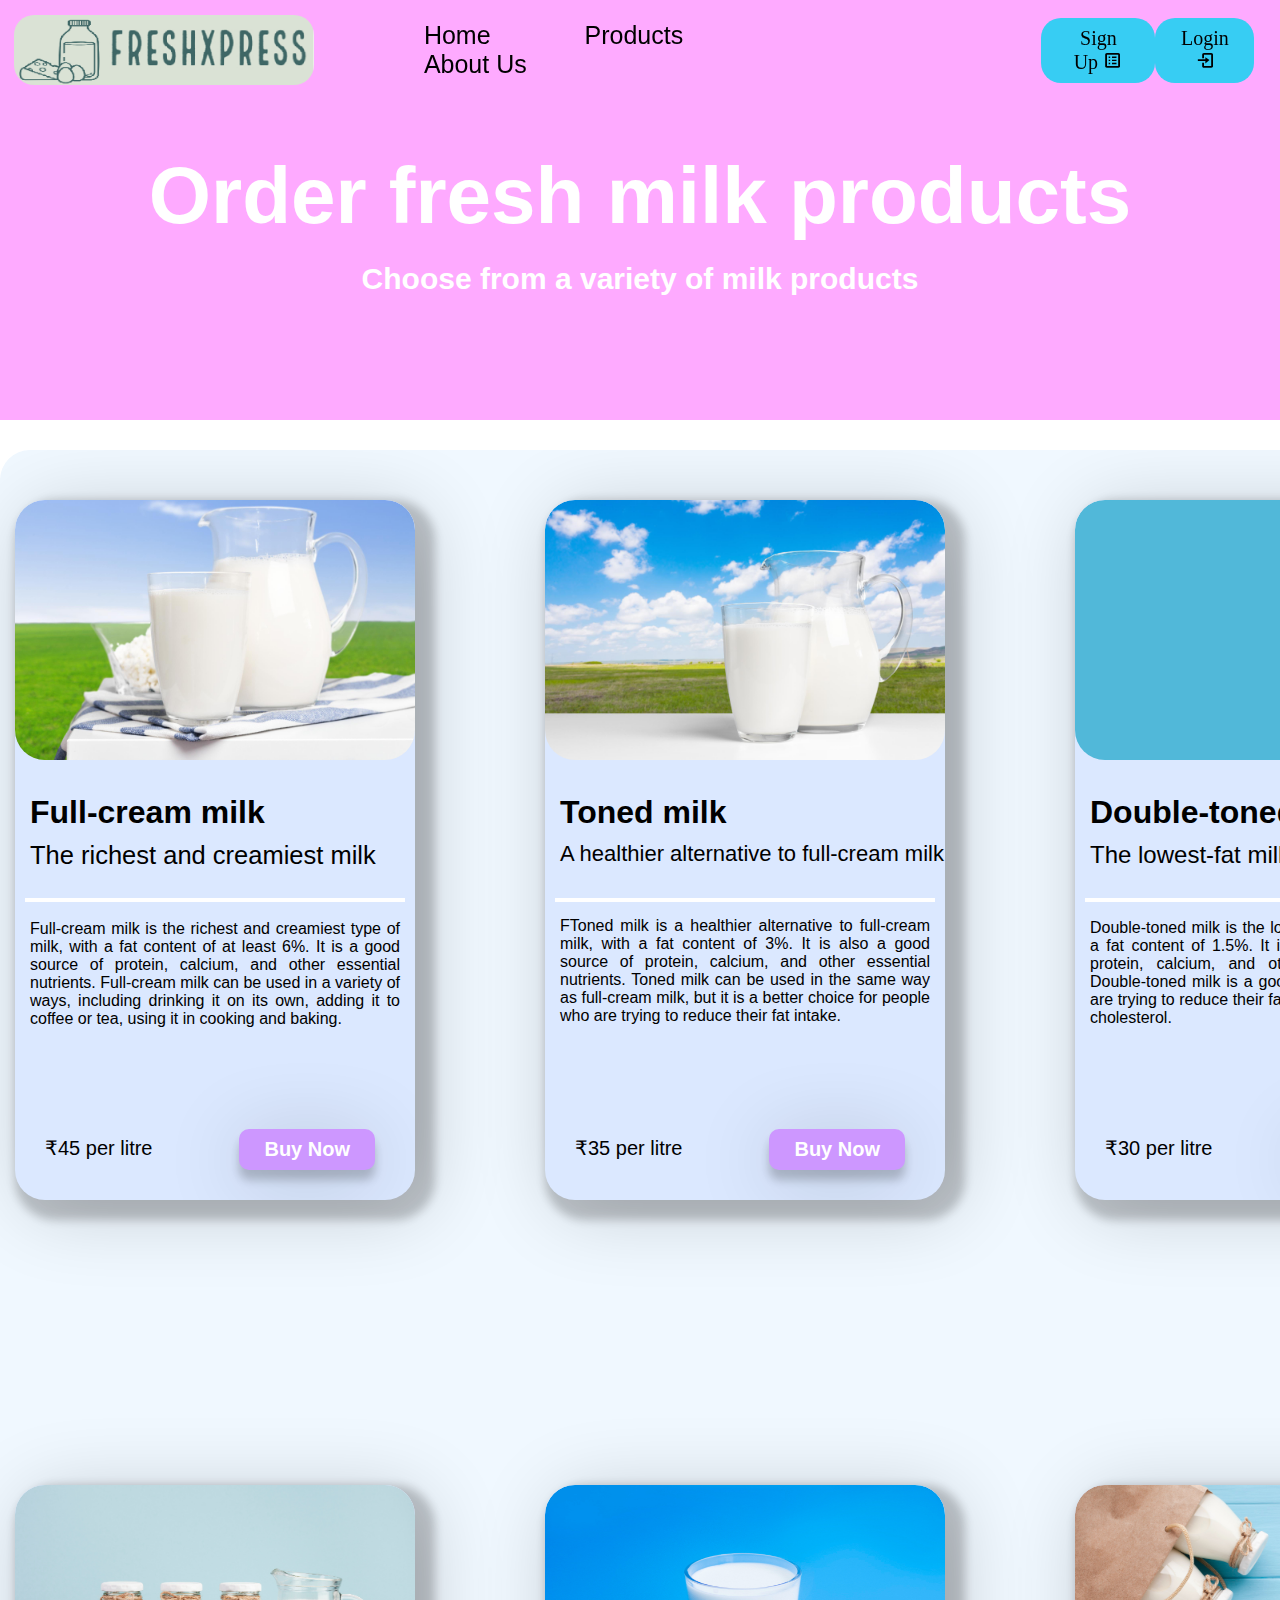
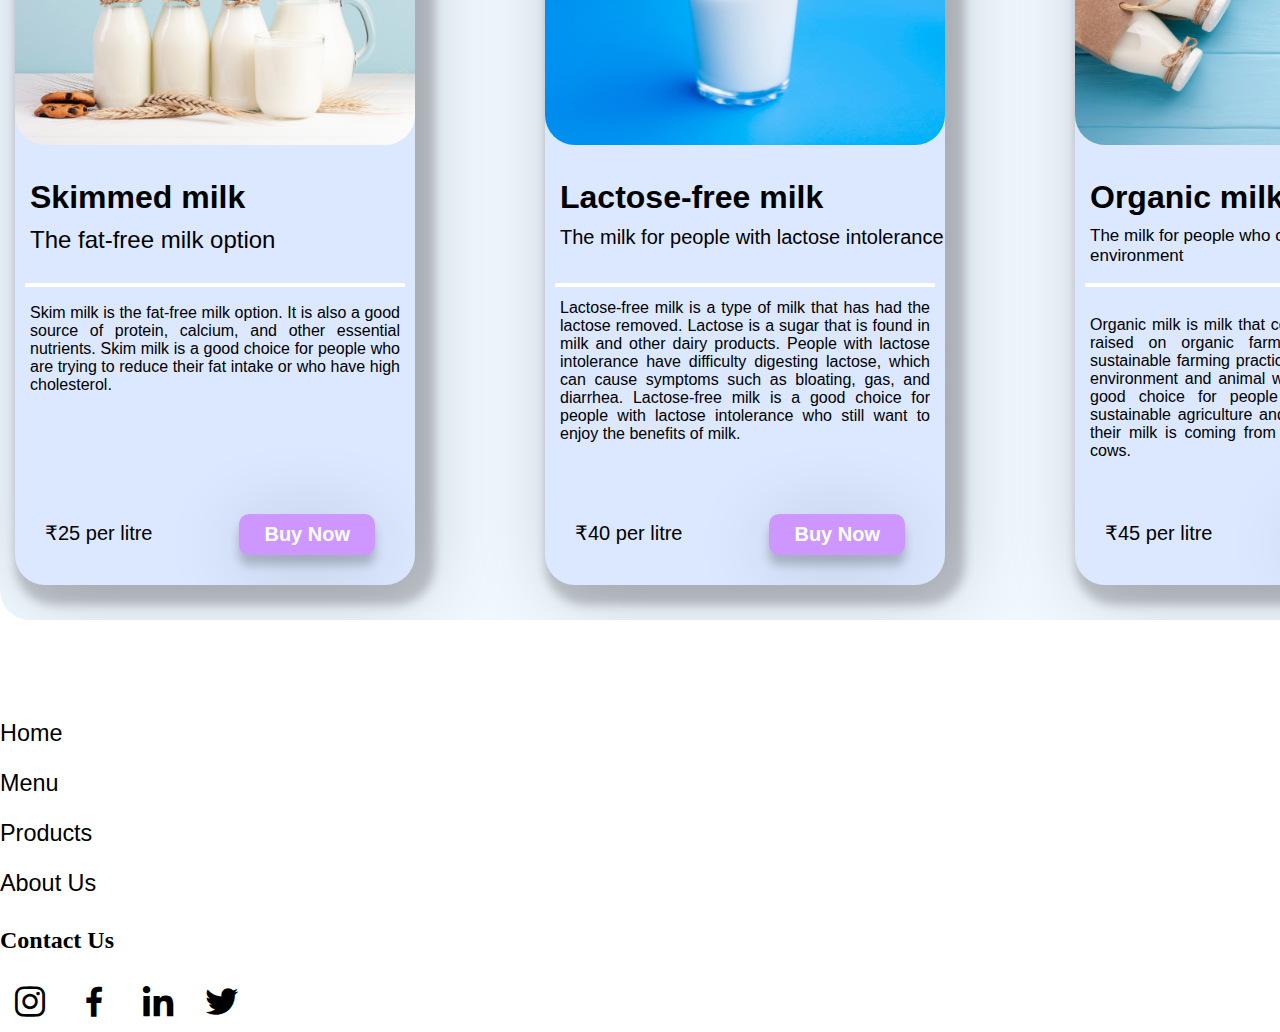
<file: pro_milk.html>
<!DOCTYPE html>
<html lang="en">

<head>
  <meta charset="UTF-8">
  <meta name="viewport" content="width=device-width, initial-scale=1.0">
  <title>Order fresh milk</title>
  <link rel="icon" type="image/x-icon" href="Images/Logo_2_new.jpeg">
  <link rel="stylesheet" href="navigation_bar.css">
  <link rel="stylesheet" href="pro_milk.css">
  <link rel="stylesheet" href="footer.css">
  <link href='https://unpkg.com/boxicons@2.1.4/css/boxicons.min.css' rel='stylesheet'>
  <link rel="preconnect" href="https://fonts.gstatic.com" crossorigin>
    <link href="https://fonts.googleapis.com/css2?family=Dancing+Script:wght@700&family=Kaushan+Script&family=Poppins:wght@900&family=Roboto:wght@500&display=swap" rel="stylesheet">
</head>

<body>

  <header>

    <!---------------- Navigation Bar ----------------------------------->


    <!-- <div class="logo">
        <img src="Logo_2_new.jpeg" alt="logo">
    </div> -->

    <img class="logo" src="Images/New_Logo.png" alt="logo">

    <nav class="navigation">
      <ul class="Navlist">

        <!-- <div class="search">
            <input type="text" name="search" id="search" placeholder="Search">
        </div> -->

        <li class="home"><a href="index.html">Home</a></li>
        <li class="products"><a href="#">Products</a></l>
          <ul id="products_drop">
            <li><a href="pro_milk.html">milk</a></li>
            <li><a href="pro_cheese.html">cheese</a></li>
            <li><a href="pro_fruits.html">fruits</a></li>
            <li><a href="pro_shakes.html">shakes</a></li>
          </ul>
        <li class="about_us"><a href="#">About Us</a></li>

      </ul>

    </nav>

    <a class="Sign_Up" href="Sign_Up.html"><button class="Right">Sign Up <i class='bx bx-spreadsheet'></i></button></a>
    <!-- to nake it open in new tab, use it in this way -> <a class="Sign_Up" href="#" target='_main'>Sign Up</a> -->
    <a class="Login" href="Login.html"><button class="Right">Login <i class='bx bx-log-in'></i></button></a>

  </header>



  <main>
    <div class="head_written_content">
      <div class="heading_milk">
        <h1>Order fresh milk products</h1>
      </div>
      <div class="paragraph_milk">
        <p>Choose from a variety of milk products</p>
      </div>
    </div>

    <div class="full_milk">
      
      <div class="milk_img1">
        <img class="new1" src="Images/milk_image1.jpg" alt="milk_image">
        <h1 class="milk_heading_img1_first">Full-cream milk</h1>
        <h2 class="milk_heading_img1_second">The richest and creamiest milk</h2>
        <hr class="hr2_img1">
        <p class="milk_para_img1"> Full-cream milk is the richest and creamiest type of milk, with a fat content of at least 6%. It is a good
          source of protein, calcium, and other essential nutrients. Full-cream milk can be used in a variety of ways,
          including drinking it on its own, adding it to coffee or tea, using it in cooking and baking.</p>
        <div class="buy_img1"><button class="buy_now_img1">Buy Now</button></div>
        <div class="price1">₹45 per litre</div>
      </div>
      
      <div class="milk_img2">
        <img class="new2" src="Images/milk_image2.jpg" alt="milk_image">
        <h1 class="milk_heading_img2_first">Toned milk</h1>
        <h2 class="milk_heading_img2_second">A healthier alternative to full-cream milk</h2>
        <hr class="hr2_img2">
        <p class="milk_para_img2"> FToned milk is a healthier alternative to full-cream milk, with a fat content of 3%. It is also a good source of protein, calcium, and other essential nutrients. Toned milk can be used in the same way as full-cream milk, but it is a better choice for people who are trying to reduce their fat intake.</p>
        <div class="buy_img2"><button class="buy_now_img2">Buy Now</button></div>
        <div class="price2">₹35 per litre</div>
      </div>

      <div class="milk_img3">
        <img class="new3" src="Images/milk_image3.jpg" alt="milk_image">
        <h1 class="milk_heading_img3_first">Double-toned milk</h1>
        <h2 class="milk_heading_img3_second">The lowest-fat milk option</h2>
        <hr class="hr2_img3">
        <p class="milk_para_img3"> Double-toned milk is the lowest-fat milk option, with a fat content of 1.5%. It is also a good source of protein, calcium, and other essential nutrients. Double-toned milk is a good choice for people who are trying to reduce their fat intake or who have high cholesterol.</p>
        <div class="buy_img3"><button class="buy_now_img3">Buy Now</button></div>
        <div class="price3">₹30 per litre</div>
      </div>

      <div class="milk_img4">
        <img class="new4" src="Images/milk_image4.jpg" alt="milk_image">
        <h1 class="milk_heading_img4_first">Skimmed milk</h1>
        <h2 class="milk_heading_img4_second">The fat-free milk option</h2>
        <hr class="hr2_img4">
        <p class="milk_para_img4"> Skim milk is the fat-free milk option. It is also a good source of protein, calcium, and other essential nutrients. Skim milk is a good choice for people who are trying to reduce their fat intake or who have high cholesterol.</p>
        <div class="buy_img4"><button class="buy_now_img4">Buy Now</button></div>
        <div class="price4">₹25 per litre</div>
      </div>

      <div class="milk_img5">
        <img class="new5" src="Images/milk_image5.jpg" alt="milk_image">
        <h1 class="milk_heading_img5_first">Lactose-free milk</h1>
        <h2 class="milk_heading_img5_second">The milk for people with lactose intolerance</h2>
        <hr class="hr2_img5">
        <p class="milk_para_img5"> Lactose-free milk is a type of milk that has had the lactose removed. Lactose is a sugar that is found in milk and other dairy products. People with lactose intolerance have difficulty digesting lactose, which can cause symptoms such as bloating, gas, and diarrhea. Lactose-free milk is a good choice for people with lactose intolerance who still want to enjoy the benefits of milk.</p>
        <div class="buy_img5"><button class="buy_now_img5">Buy Now</button></div>
        <div class="price5">₹40 per litre</div>
      </div>

      <div class="milk_img6">
        <img class="new6" src="Images/milk_image6.jpg" alt="milk_image">
        <h1 class="milk_heading_img6_first">Organic milk</h1>
        <h2 class="milk_heading_img6_second">The milk for people who care about the environment</h2>
        <hr class="hr2_img6">
        <p class="milk_para_img6"> Organic milk is milk that comes from cows that are raised on organic farms. Organic farms use sustainable farming practices that are better for the environment and animal welfare. Organic milk is a good choice for people who want to support sustainable agriculture and who want to know that their milk is coming from healthy and well-treated cows.</p>
        <div class="buy_img6"><button class="buy_now_img6">Buy Now</button></div>
        <div class="price6">₹45 per litre</div>
      </div>
    
    </div>

  </main>



  <footer>
    <div class="footer">
      <div class="text">
        <div class="coloumn">
          <h3 class="about_us">Home</h3>
          <br>
          <h3 class="about_us">Menu</h3>
          <br>
          <h3 class="about_us">Products</h3>
          <br>
          <h3 class="about_us">About Us</h3>
        </div>
        <div class="row">
          <u>
            <h2 class="contact_us">Contact Us</h2>
          </u>
          <br>
          <a href="#"><i class='bx bxl-instagram'></i></a>
          <a href="#"><i class='bx bxl-facebook'></i></a>
          <a href="#"><i class='bx bxl-linkedin'></i></a>
          <a href="#"><i class='bx bxl-twitter'></i></a>

        </div>
      </div>
      <!-- <button class="btn"><a href="Login.html"><i class='bx bx-envelope'></i></a></button> -->
    </div>
  </footer>

</body>

</html>
</file>
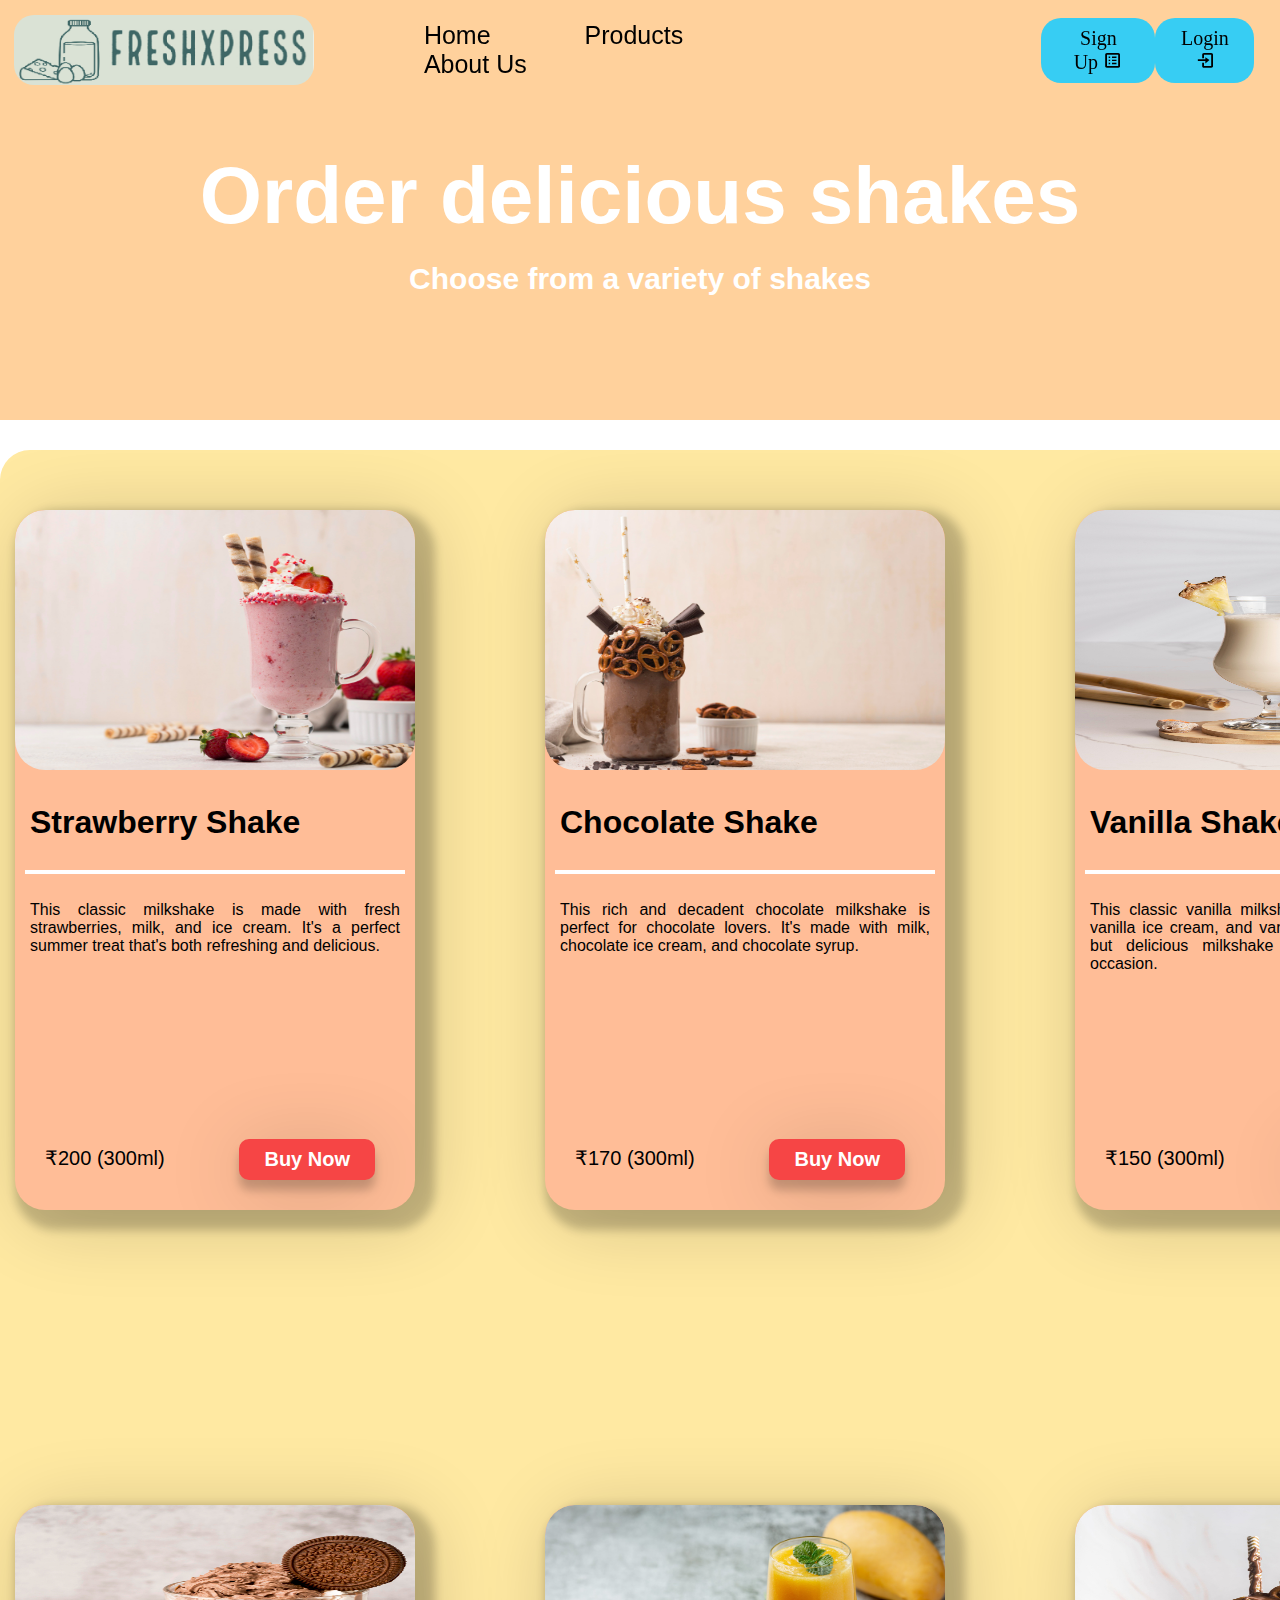
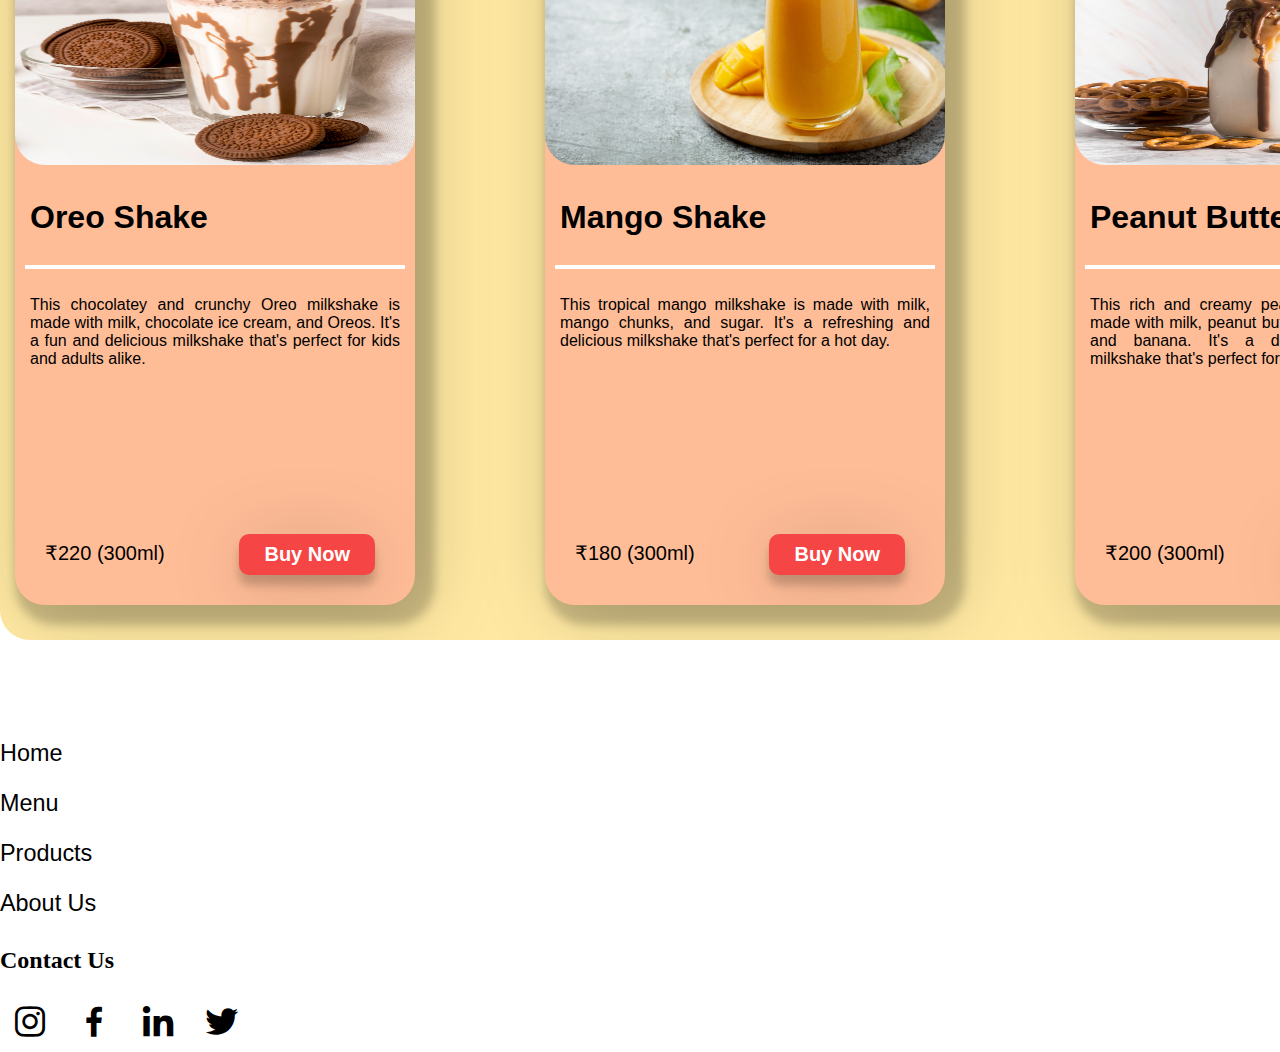
<file: pro_shakes.html>
<!DOCTYPE html>
<html lang="en">

<head>
  <meta charset="UTF-8">
  <meta name="viewport" content="width=device-width, initial-scale=1.0">
  <title>Order delicious shakes</title>
  <link rel="icon" type="image/x-icon" href="Images/Logo_2_new.jpeg">
  <link rel="stylesheet" href="navigation_bar.css">
  <link rel="stylesheet" href="pro_shakes.css">
  <link rel="stylesheet" href="footer.css">
  <link href='https://unpkg.com/boxicons@2.1.4/css/boxicons.min.css' rel='stylesheet'>
</head>

<body>

  <header>

    <!---------------- Navigation Bar ----------------------------------->


    <!-- <div class="logo">
        <img src="Logo_2_new.jpeg" alt="logo">
    </div> -->

    <img class="logo" src="Images/New_Logo.png" alt="logo">

    <nav class="navigation">
      <ul class="Navlist">

        <!-- <div class="search">
            <input type="text" name="search" id="search" placeholder="Search">
        </div> -->

        <li class="home"><a href="index.html">Home</a></li>
        <li class="products"><a href="#">Products</a></l>
          <ul id="products_drop">
            <li><a href="pro_milk.html">milk</a></li>
            <li><a href="pro_cheese.html">cheese</a></li>
            <li><a href="pro_fruits.html">fruits</a></li>
            <li><a href="pro_shakes.html">shakes</a></li>
          </ul>
        <li class="about_us"><a href="#">About Us</a></li>

      </ul>

    </nav>

    <a class="Sign_Up" href="Sign_Up.html"><button class="Right">Sign Up <i class='bx bx-spreadsheet'></i></button></a>
    <!-- to nake it open in new tab, use it in this way -> <a class="Sign_Up" href="#" target='_main'>Sign Up</a> -->
    <a class="Login" href="Login.html"><button class="Right">Login <i class='bx bx-log-in'></i></button></a>

  </header>



  <main>
    <div class="head_written_content">
      <div class="heading_milk">
        <h1>Order delicious shakes</h1>
      </div>
      <div class="paragraph_milk">
        <p>Choose from a variety of shakes</p>
      </div>
    </div>

    <div class="full_milk">
      
      <div class="milk_img1">
        <img class="new1" src="Images/shake_image1.jpg" alt="cheese_image">
        <h1 class="milk_heading_img1_first">Strawberry Shake</h1>
        <hr class="hr2_img1">
        <p class="milk_para_img1">This classic milkshake is made with fresh strawberries, milk, and ice cream. It's a perfect summer treat that's both refreshing and delicious.</p>
        <div class="buy_img1"><button class="buy_now_img1">Buy Now</button></div>
        <div class="price1">₹200 (300ml)</div>
      </div>
      
      <div class="milk_img2">
        <img class="new2" src="Images/shake_image2.jpg" alt="cheese_image">
        <h1 class="milk_heading_img2_first">Chocolate Shake</h1>
        <hr class="hr2_img2">
        <p class="milk_para_img2"> This rich and decadent chocolate milkshake is perfect for chocolate lovers. It's made with milk, chocolate ice cream, and chocolate syrup.</p>
        <div class="buy_img2"><button class="buy_now_img2">Buy Now</button></div>
        <div class="price2">₹170 (300ml)</div>
      </div>

      <div class="milk_img3">
        <img class="new3" src="Images/shake_image3.jpg" alt="cheese_image">
        <h1 class="milk_heading_img3_first">Vanilla Shake</h1>
        <hr class="hr2_img3">
        <p class="milk_para_img3"> This classic vanilla milkshake is made with milk, vanilla ice cream, and vanilla extract. It's a simple but delicious milkshake that's perfect for any occasion.</p>
        <div class="buy_img3"><button class="buy_now_img3">Buy Now</button></div>
        <div class="price3">₹150 (300ml)</div>
      </div>

      <div class="milk_img4">
        <img class="new4" src="Images/shake_image4.jpg" alt="cheese_image">
        <h1 class="milk_heading_img4_first">Oreo Shake</h1>
        <hr class="hr2_img4">
        <p class="milk_para_img4"> This chocolatey and crunchy Oreo milkshake is made with milk, chocolate ice cream, and Oreos. It's a fun and delicious milkshake that's perfect for kids and adults alike.</p>
        <div class="buy_img4"><button class="buy_now_img4">Buy Now</button></div>
        <div class="price4">₹220 (300ml)</div>
      </div>

      <div class="milk_img5">
        <img class="new5" src="Images/shake_image5.jpg" alt="cheese_image">
        <h1 class="milk_heading_img5_first">Mango Shake</h1>
        <hr class="hr2_img5">
        <p class="milk_para_img5">This tropical mango milkshake is made with milk, mango chunks, and sugar. It's a refreshing and delicious milkshake that's perfect for a hot day.</p>
        <div class="buy_img5"><button class="buy_now_img5">Buy Now</button></div>
        <div class="price5">₹180 (300ml)</div>
      </div>

      <div class="milk_img6">
        <img class="new6" src="Images/shake_image6.jpg" alt="cheese_image">
        <h1 class="milk_heading_img6_first">Peanut Butter Shake</h1>
        <hr class="hr2_img6">
        <p class="milk_para_img6"> This rich and creamy peanut butter milkshake is made with milk, peanut butter, chocolate ice cream, and banana. It's a delicious and satisfying milkshake that's perfect for a snack or dessert.</p>
        <div class="buy_img6"><button class="buy_now_img6">Buy Now</button></div>
        <div class="price6">₹200 (300ml)</div>
      </div>
    
    </div>

  </main>



  <footer>
    <div class="footer">
      <div class="text">
        <div class="coloumn">
          <h3 class="about_us">Home</h3>
          <br>
          <h3 class="about_us">Menu</h3>
          <br>
          <h3 class="about_us">Products</h3>
          <br>
          <h3 class="about_us">About Us</h3>
        </div>
        <div class="row">
          <u>
            <h2 class="contact_us">Contact Us</h2>
          </u>
          <br>
          <a href="#"><i class='bx bxl-instagram'></i></a>
          <a href="#"><i class='bx bxl-facebook'></i></a>
          <a href="#"><i class='bx bxl-linkedin'></i></a>
          <a href="#"><i class='bx bxl-twitter'></i></a>

        </div>
      </div>
      <!-- <button class="btn"><a href="Login.html"><i class='bx bx-envelope'></i></a></button> -->
    </div>
  </footer>

</body>

</html>
</file>
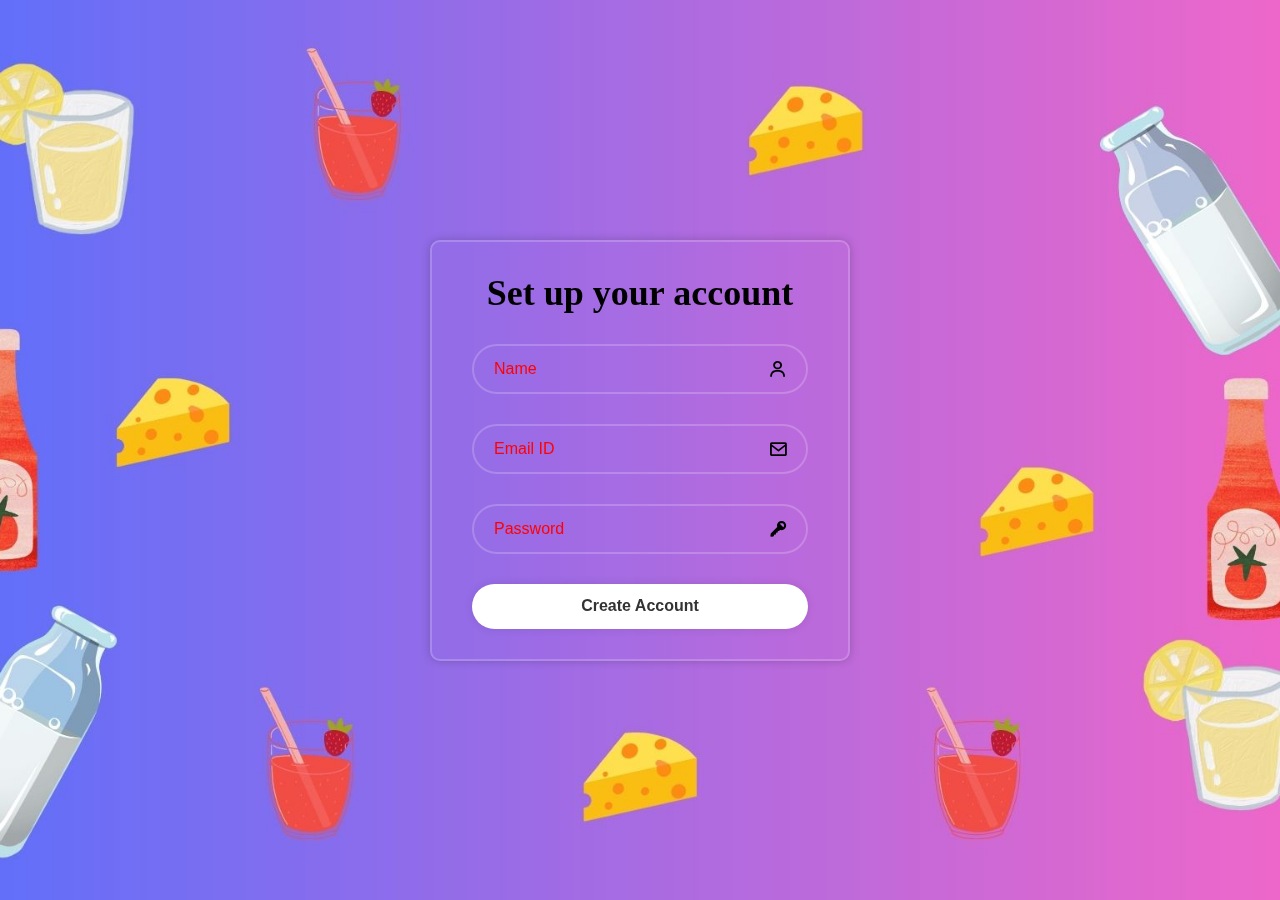
<file: Sign_Up.html>
<!DOCTYPE html>
<html lang="en">
<head>
    <meta charset="UTF-8">
    <meta name="viewport" content="width=device-width, initial-scale=1.0">
    <title>FreshXpress new account</title>
    <link rel="icon" type="image/x-icon" href="Images/Logo_2_new.jpeg">
    <link rel="stylesheet" href="Sign_Up.css">
    <link href='https://unpkg.com/boxicons@2.1.4/css/boxicons.min.css' rel='stylesheet'>
</head>
<body>
    
    <div class="wrapper">
        <form action="">
            <h1>Set up your account</h1>
            
            <div class="input_box">
                <input type="text" placeholder="Name" required>
                <i class='bx bx-user'></i>
            </div>

            <div class="input_box">
                <input type="email" placeholder="Email ID" required>
                <i class='bx bx-envelope' ></i>
            </div>

            <div class="input_box">
                <input type="password" placeholder="Password" required>
                <i class='bx bxs-key'></i>
            </div>

            <!-- <div class="forgot_pass">
                <label><input type="checkbox">Remember Me</label>
                <a href="#">Forgot Password?</a>
            </div> -->

            <button type="submit" class="btn">Create Account</button>

        </form>
    </div>

</body>
</html>
</file>
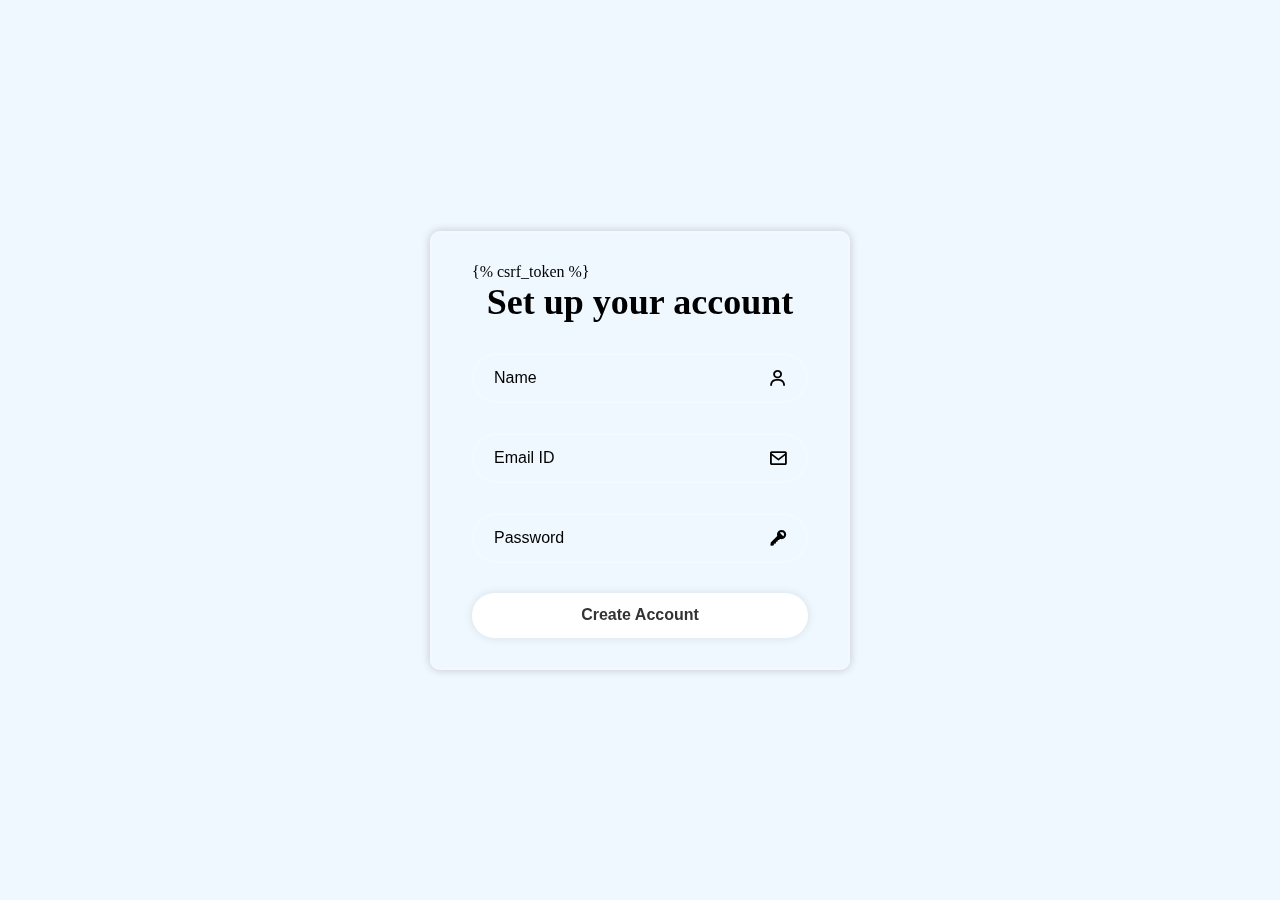
<file: registration/templates/signup.html>
<html>
<html lang="en">
<head>
    <meta charset="UTF-8">
    <meta name="viewport" content="width=device-width, initial-scale=1.0">
    <title>FreshXpress new account</title>
    <link rel="icon" type="image/x-icon" href="Images/Logo_2_new.jpeg">
    <link href='https://unpkg.com/boxicons@2.1.4/css/boxicons.min.css' rel='stylesheet'>
    <style>
        * {
            margin: 0;
            padding: 0;
            box-sizing: border-box;
        }
        
        body {
            display: flex;
            justify-content: center;
            align-items: center;
            min-height: 100vh;
            background: aliceblue no-repeat;
            background-size: cover;
            background-position: center;
        }
        
        .wrapper {
            width: 420px;
            background: transparent;
            border: 2px solid rgba(255, 255, 255, .2);
            backdrop-filter: blur(20px);
            box-shadow: 0 0 10px rgba(0, 0, 0, .2);
            border-radius: 10px;
            padding: 30px 40px;
        }
        
        .wrapper h1 {
            font-size: 36px;
            text-align: center;
        }
        
        .wrapper .input_box {
            position: relative;
            width: 100%;
            height: 50px;
            /* background-color: green; */
            margin: 30px 0px;
        }
        
        .input_box input {
            width: 100%;
            height: 100%;
            background: transparent;
            border: none;
            outline: none;
            border: 2px solid rgba(255, 255, 255, .2);
            border-radius: 40px;
            font-size: 16px;
            color: black;
            padding: 20px 45px 20px 20px;
        }
        
        .input_box input::placeholder {
            color: black;
        }
        
        .input_box i {
            position: absolute;
            right: 20px;
            top: 50%;
            transform: translateY(-50%);
            font-size: 20px;
        }
        
        .wrapper .btn {
            width: 100%;
            height: 45px;
            background: white;
            border: none;
            outline: none;
            border-radius: 40px;
            box-shadow: 0 0 10px rgba(0, 0, 0, .1);
            cursor: pointer;
            font-size: 16px;
            color: #333;
            font-weight: 600;
        }
        
        .wrapper .btn:hover {
            color: black;
            background-color: rgb(240, 144, 240);
        }
    </style>
</head>
<body>
    
    <div class="wrapper">
        <form action="" method="post">
            {% csrf_token %}
            <h1>Set up your account</h1>
            
            <div class="input_box">
                <input type="text" placeholder="Name" name="username" required>
                <i class='bx bx-user'></i>
            </div>

            <div class="input_box">
                <input type="email" placeholder="Email ID" name="email" required>
                <i class='bx bx-envelope' ></i>
            </div>

            <div class="input_box">
                <input type="password" placeholder="Password" name="pass" required>
                <i class='bx bxs-key'></i>
            </div>

            <!-- <div class="forgot_pass">
                <label><input type="checkbox">Remember Me</label>
                <a href="#">Forgot Password?</a>
            </div> -->

            <button type="submit" class="btn">Create Account</button>

        </form>
    </div>

</body>
</html>
</file>
<file: All_content_flex.css>
* {
    box-sizing: border-box;
    margin: 0;
    padding: 0;
}

.all_contents {
    display: flex;
    flex-direction: column;
    justify-content: space-evenly;
    background-size: cover;
    background-position: center;
    width: 100%;
}

.all_contents .fresh {
    color: red;
}
</file>
<file: navigation_bar.css>
* {
    box-sizing: border-box;
    margin: 0;
    padding: 0;
    /* background-color: black; */
    list-style: none;
    text-decoration: none;
    scroll-behavior: smooth;
    border: none;
    outline: none;
}

li, a {
    /* margin-left: 5px; */
    font-family:'Segoe UI', Tahoma, Geneva, Verdana, sans-serif;
    font-weight: 400;
    font-size: 25px;
    color: black;
    text-decoration: none;
    transition: transform .2s;
} 

li:hover, a:hover {
    transform:scale(1.2);
}
header {
    /* box-shadow: 0 4px 8px 0 rgba(0, 0, 0, 0.2), 0 6px 20px 0 rgba(0, 0, 0, 0.19); */
    position: fixed;
    /* height: auto; */
    width: 100%;
    display: flex;
    /*background-color: rgb(148, 207, 207);/*#fdecca; */
    backdrop-filter: blur(40px);
    justify-content: space-between;
    margin-top: 0px;
    border-radius: 0px;
    align-items: center;
    padding: 15px 2%;
    z-index: 1000;
}

.logo {
    height: 70px;
    width: 350px;
    margin-left: -12px;
    border-radius: 20px;
}

.navigation {
    margin-left: 40px;
}

.Navlist {
    list-style: none;
}

.Navlist li {
    display: inline-block;
    padding: 0px 20px;
}

.Navlist li a {
    transition: 0.3s;
    margin-left: 50px;
}

.Navlist li a:hover {
    color: rgb(255, 255, 255);
}

button {
    font-family: Garamond;
    font-size: 20px;
    padding: 9px 25px;
    background-color: rgb(55, 205, 243);
    border: none;
    border-radius: 20px;
    cursor: pointer;
    transition: 0.3s;
}

button:hover {
    background-color: aliceblue;
    color: black;
}

.Sign_Up {
    margin-left: 250px;
}

#products_drop {
    background-color: white;
    left: 0;
    opacity: 0;
    position: absolute;
    top: 0px;
    visibility: hidden;
    z-index: 1;
}

#products_drop a {
    color: black;
    line-height: 70px;
}

#products_drop a:hover {
    line-height: 70px;
}

li:hover ul#products_drop {
    opacity: 1;
    top: 50px;
    visibility: visible;
}

#products_drop li {
    float: none;
    width: 100%;
}
/* ------------------  OLD CODE ------------------  */

/* .navigation {
    background-color: #fdecca;
    margin-top: -10px;
    /* border-radius: 10px; 
}

.navigation ul {
    overflow: auto;
    padding: 10px 0px;
    /* margin: -67px 0px;
}

.navigation li {
    float: right;
    list-style: none;
    padding: 10px 50px;
    /* margin: 10px 60px; 
    font-family: Garamond;
    font-weight: 800px;
    /* font-weight: 550; 
    /* font-style: oblique; 
    font-size: 25px;
}

.navigation .logo {
    font-family: Garamond;
    font-weight: 100px;
    text-align: left;
    margin-top: -10px;
    margin-left: 20px;
}
.navigation a {
    text-decoration: none;
    color: black;
}

.navigation a:hover{
    color: white;
}

.navigation .search {
    float: right;
    padding: 10px 10px; 
}

.search input {
    border-radius: 5rem;
    border: 0px;
    padding: 5px 20px;
    background-color: rgb(218, 196, 234) ;
} */
</file>
<file: content_1.css>
* {
    margin: 0;
    padding: 0;
    box-sizing: border-box;
}

.all_contents .content_1 {
    background-color: aliceblue; /*rgb(183, 249, 196);  rgb(226, 226, 226);*/
    scroll-behavior: smooth;
    background-repeat: no-repeat;
    background-position: center;
    margin-top: 0px;
    height: 900px;
    width: 100%;
    /* box-shadow: 0 4px 8px 0 rgba(0, 0, 0, 0.2), 0 6px 20px 0 rgba(0, 0, 0, 0.19); */
    /* border-radius: 30px; */
}

.all_contents .content_1 .back1 {
    display: flex;
    justify-content: center;
    align-items: center;
    position: relative;
    height: 900px;
    width: 100%; 
    /*margin: 100px 0px 0px 0px;*/ /*top right bottom left*/
}

.all_contents .content_1 .back1 .img1 {
    border-radius: 0px;
    filter: brightness(0.8);
    /* box-shadow: 0 4px 8px 0 rgba(0, 0, 0, 0.2), 0 6px 20px 0 rgba(0, 0, 0, 0.19); */
}
/* .all_contents .content_1 .back .img {
    padding-left: 100px;
} */

.all_contents .content_1 .para_1 .fresh{
    position: absolute;
    top: 140px;
    left: 60px;
    word-spacing: 6px;
    font-family:'Segoe UI', Tahoma, Geneva, Verdana, sans-serif;
    /* font-family: 'Dancing Script', cursive; */
    font-size: 90px;
    font-weight: 700;
    color: white;
}


.all_contents .content_1 .para_1 .fresh_quality {
    position: absolute;
    top: 310px;
    left: 60px;
    width: 600px;
    border-top: 7px solid white;  
}

.all_contents .content_1 .para_1 .quality{
    position: absolute;
    top: 380px;
    left: 60px;
    font-family: 'Dancing Script';
    font-family: 'Kaushan Script';
    font-family: 'Poppins', sans-serif;
    font-family: 'Roboto', sans-serif;
    font-size: 50px;
    line-height: 70px;
    word-spacing: 8px;
    font-weight: 700;
    color: white;
}
</file>
<file: content_2.css>
* {
    box-sizing: border-box;
    margin: 0;
    padding: 0;
}

.all_contents .content_2 {
    background-color: aliceblue; /* rgb(183, 249, 196);*/
    position: relative;
    scroll-behavior: smooth;
    height: 900px;
    width: 100%;
    /* box-shadow: 0 4px 8px 0 rgba(0, 0, 0, 0.2), 0 6px 20px 0 rgba(0, 0, 0, 0.19); */
}

.all_contents .content_2 .round_border_content2 {
    margin-top: 0px;
    background-color: rgb(252, 219, 184);
    height: 870px;
    width: 100%;
    box-shadow: 0 5px 10px 0 rgba(0, 0, 0, 0.2), 0 10px 80px 0 rgba(0, 0, 0, 0.19);
}

.all_contents .content_2 .round_border_content2 .back2 {
    height: 500px;
    width: 700px; 
    /*margin: 100px 0px 0px 0px;*/ /*top right bottom left*/
}

.all_contents .content_2 .round_border_content2 .back2 .img2 {
    position: absolute;
    top: 220px;
    right: 100px;
    border-radius: 20px;
    box-shadow: 0 4px 8px 0 rgba(0, 0, 0, 0.2), 0 6px 20px 0 rgba(0, 0, 0, 0.19);
}

/* .content_2 .para_2 {
    position: absolute;
    top: 40%;
    left: 4%;
    font-family: 'Times New Roman', Times, serif;
    font-size: 50px;
    font-weight: 100;
} */

.all_contents .content_2 .round_border_content2 .para_2 .trusted{
    position: absolute;
    top: 380px;
    left: 60px;
    font-family: 'Dancing Script';
    font-family: 'Kaushan Script';
    font-family: 'Poppins', sans-serif;
    font-family: 'Roboto', sans-serif;
    font-size: 45px;
    line-height: 60px;
    word-spacing: 8px;
    color: rgb(0, 0, 0);
}
</file>
<file: content_3.css>
* {
    box-sizing: border-box;
    margin: 0;
    padding: 0;
}   

.all_contents .content_3 {
    background-color: aliceblue; /* rgb(226, 226, 226);*/
    position: relative;
    scroll-behavior: smooth;
    height: 1300px;
    width: 100%;
}

.all_contents .content_3 .para_3 {  
    width: 100%;
    height: 250px;
    padding-top: 100px;
    margin-top: 90px;
    text-align: center;
    font-family: 'Dancing Script';
    font-family: 'Kaushan Script';
    font-family: 'Poppins', sans-serif;
    font-family: 'Roboto', sans-serif;
    font-size: 55px;
    line-height: 60px;
    word-spacing: 8px;
    color: black;
}

.all_contents .content_3 .items {
    width: 1500px;
    height: 900px;
    margin-top: 10px;
    margin-left: 100px;
    background-color: aliceblue;
    display: grid;
    justify-content: center;
    align-content: center;
    grid-template-rows: 290px 290px;
    grid-template-columns: 430px 430px;
    grid-gap: 120px 170px;
}

.all_contents .content_3 .items .milk, .cheese, .fruits, .shake {
    position: relative;
    background-color: rgb(224, 94, 239);
    width: 430px;
    height: 340px;
    border-radius: 20px;
    box-shadow: 0 10px 10px 0 rgba(0, 0, 0, 0.2), 0 6px 20px 0 rgba(0, 0, 0, 0.19);
    transition: transform .2s;
}

.all_contents .content_3 .items .milk:hover, .cheese:hover, .fruits:hover, .shake:hover {
    transform:scale(1.2);
    cursor: pointer;
}

.all_contents .content_3 .items .t {
    border-radius: 20px;
}

.all_contents .content_3 .items .milk .text1 {
    position: absolute;
    /* top: 300px;
    left: 135px; */
    text-align: center;
    font-family: 'Dancing Script';
    font-family: 'Kaushan Script';
    font-family: 'Poppins', sans-serif;
    font-family: 'Roboto', sans-serif;
    font-size: 30px;
    color: white;
    font-weight: 100;
    height: 50px;
    width: 430px;
    margin-top: -5px;
}

.all_contents .content_3 .items .text2 {
    position: absolute;
    /* top: 300px;
    left: 135px; */
    text-align: center;
    font-family: 'Dancing Script';
    font-family: 'Kaushan Script';
    font-family: 'Poppins', sans-serif;
    font-family: 'Roboto', sans-serif;
    font-size: 30px;
    color: white;
    font-weight: 100;
    height: 50px;
    width: 430px;
}

.all_contents .content_3 .items .text3 {
    position: absolute;
    /* top: 300px;
    left: 135px; */
    text-align: center;
    font-family: 'Dancing Script';
    font-family: 'Kaushan Script';
    font-family: 'Poppins', sans-serif;
    font-family: 'Roboto', sans-serif;
    font-size: 30px;
    color: white;
    font-weight: 100;
    height: 50px;
    width: 430px;
}

.all_contents .content_3 .items .text4 {
    position: absolute;
    /* top: 300px;
    left: 135px; */
    text-align: center;
    font-family: 'Dancing Script';
    font-family: 'Kaushan Script';
    font-family: 'Poppins', sans-serif;
    font-family: 'Roboto', sans-serif;
    font-size: 30px;
    color: white;
    font-weight: 100;
    height: 50px;
    width: 430px;
}
</file>
<file: content_4.css>
* {
    box-sizing: border-box;
    margin: 0;
    padding: 0;
}

.all_contents .content_4 {
    position: relative;
    background-color: aliceblue; /* rgb(226, 226, 226);*/
    scroll-behavior: smooth;
    background-repeat: no-repeat;
    background-position: center;
    height: 900px;
    width: 100%;
}

.all_contents .content_4 .round_border_content4 {
    display: flex;
    justify-content: center;
    position: relative;
    margin-top: 60px;
    margin-left: 100px;
    background-color: rgb(124, 254, 124);
    height: 700px;
    width: 1500px;
    border-radius: 30px;
    box-shadow: 0 10px 10px 0 rgba(0, 0, 0, 0.2), 0 10px 80px 0 rgba(0, 0, 0, 0.19);
}

.all_contents .content_4 .round_border_content4 .para_4 {
    position: absolute;
    top: 20px;
    left: 430px;
    color: white;
    font-family: 'Dancing Script';
    font-family: 'Kaushan Script';
    font-family: 'Poppins', sans-serif;
    font-family: 'Roboto', sans-serif;
    font-size: 70px;
    line-height: 65px;
    font-weight: 100;
    word-spacing: 7px;
    margin-top: 75px;
}

.all_contents .content_4 .round_border_content4 .order_discount {
    position: absolute;
    top: 220px;
    left: 250px;
    width: 1000px;
    border-top: 2px solid white;
}

.all_contents .content_4 .round_border_content4 .discount_div {
    position: absolute;
    top: 190px; 
    display: flex;
    justify-content: space-evenly;
    margin-top: 150px;
    gap: 150px;
}

.all_contents .content_4 .discount_div .div1_milk .milk_img, .cheese_img, .fruits_img, .shake_img {
    border-radius: 40px;
    box-shadow: 0 10px 10px 0 rgba(0, 0, 0, 0.2), 0 6px 20px 0 rgba(0, 0, 0, 0.19);
    transition: transform .2s;
}

.all_contents .content_4 .discount_div .div1_milk .milk_img:hover, .cheese_img:hover, .fruits_img:hover, .shake_img:hover{
    transform:scale(1.2);
}

.all_contents .content_4 .discount_div .div1_milk .milk_title, .cheese_title, .fruits_title, .shake_title {
    text-align: center;
    margin-top: 20px;
    font-family: 'Dancing Script';
    font-family: 'Kaushan Script';
    font-family: 'Poppins', sans-serif;
    font-family: 'Roboto', sans-serif;
    font-size: 25px;
    color: blueviolet;
    font-weight: 700;
}

/* .all_contents .content_3 .discount_div .div2_cheese .cheese_title {
    text-align: center;
    margin-top: 20px;
    font-family: 'Segoe UI', Tahoma, Geneva, Verdana, sans-serif;
    font-size: 25px;
    font-style: italic;
    color: blueviolet;
    font-weight: 400;
}

.all_contents .content_3 .discount_div .div3_fruits .fruits_title {
    text-align: center;
    margin-top: 20px;
    font-family: 'Segoe UI', Tahoma, Geneva, Verdana, sans-serif;
    font-size: 25px;
    font-style: italic;
    color: blueviolet;
    font-weight: 400;
}

.all_contents .content_3 .discount_div .div4_shake .shake_title {
    text-align: center;
    margin-top: 20px;
    font-family: 'Segoe UI', Tahoma, Geneva, Verdana, sans-serif;
    font-size: 25px;
    font-style: italic;
    color: blueviolet;
    font-weight: 400;
} */

/* .all_contents .content_3 .discount_div .div2_cheese .cheese_img {
    border-radius: 40px;
    box-shadow: 0 10px 10px 0 rgba(0, 0, 0, 0.2), 0 6px 20px 0 rgba(0, 0, 0, 0.19);
}

.all_contents .content_3 .discount_div .div3_fruits .fruits_img {
    border-radius: 40px;
    box-shadow: 0 10px 10px 0 rgba(0, 0, 0, 0.2), 0 6px 20px 0 rgba(0, 0, 0, 0.19);
}

.all_contents .content_3 .discount_div .div4_shake .shake_img {
    border-radius: 40px;
    box-shadow: 0 10px 10px 0 rgba(0, 0, 0, 0.2), 0 6px 20px 0 rgba(0, 0, 0, 0.19);
} */
</file>
<file: footer.css>
* {
    box-sizing: border-box;
    margin: 0;
    padding: 0;
}

.all_contents .footer {
    margin-top: 10px;
    margin-bottom: 0px;
    height: 500px;
    width: 100%;
    background-color: aliceblue;
    text-align: center;
}

/* .all_contents .footer .text {
    display: flex;
    justify-content: center;
    gap: 500px;
    margin-left: 500px;
} */

.footer .text .coloumn {
    display: flex;
    justify-items: right;
    flex-direction: column;
    margin-top: 30px;
    font-size: 20px;
}

.row {
    margin-top: 30px;
}

.footer .row i {
    background: transparent;
    font-size: 40px;
    padding: 10px;
}

.footer .text .coloumn .about_us {
    font-family: 'Segoe UI', Tahoma, Geneva, Verdana, sans-serif;
    font-weight: 500;
}
</file>
<file: About_Us.css>
* {
    margin: 0;
    padding: 0;
    box-sizing: border-box;
}

.back {
    position: relative;
    background-color: aliceblue;
    width: 100%;
    height: 1000px;
}

.back .para_back {
    position: absolute;
    padding-top: 90px;
    margin-top: 100px;
    background-color: rgb(235, 213, 255);/*rgb(255, 238, 215);*/
    width: 95%;
    height: max-content;
    left: 45px;
    border-radius: 20px;
}

.back .para_back .first_heading {
    margin-left: 55px;
    font-family: 'Segoe UI', Tahoma, Geneva, Verdana, sans-serif;
    font-size: 60px;
    font-weight: 400;
}

.back .para_back .first_line {
    position: absolute;
    top: 210px;
    left: 50px;
    width: 400px;
    border-top: 2px solid black; 
}

.back .para_back .second_heading {
    margin-top: 150px;
    margin-bottom: 150px;
    margin-left: 50px;
    font-family: 'Segoe UI', Tahoma, Geneva, Verdana, sans-serif;
    font-size: 50px;
    font-weight: 500;
}

.back .para_back .second_line {
    position: absolute;
    bottom: 540px;
    left: 50px;
    width: 750px;
    border-top: 2px solid black; 
}

.back .para_back .para1, .para2, .para3, .para4, .para5, .para6, .para7, .para8, .para9, .para10, .para11 {
    font-family: 'Segoe UI', Tahoma, Geneva, Verdana, sans-serif;
    font-size: 25px;
    text-wrap: pretty;
}

.back .para_back .divpara1 .imgpara1, .imgpara2, .imgpara3, .imgpara4, .imgpara5 {
    width: 400px;
    height: 300px;
}

.back .para_back .divpara1 .imgpara1, .imgpara2, .imgpara3, .imgpara4, .imgpara5, .img1para1, .img2para2, .img3para3, .img4para4, .img5para5 {
    border-radius: 20px;
}

.back .para_back .divpara1 {
    margin-top: 180px;
    position: relative;
    width: 100%;
    height: 300px;
}

.back .para_back .imgpara1 {
    border-radius: 20px;
    position: absolute;
    right: 150px;
    box-shadow: 0 10px 10px 0 rgba(0, 0, 0, 0.2), 0 10px 80px 0 rgba(0, 0, 0, 0.19);
}

.back .para_back .para1 {
    width: 900px;
    position: absolute;
    top: 100px;
    left: 50px;
    text-align: left;
}




.back .para_back .divpara2 {
    margin-top: 300px;
    position: relative;
    width: 100%;
    height: 300px;
}

.back .para_back .imgpara2 {
    border-radius: 20px;
    position: absolute;
    left: 50px;
    box-shadow: 0 10px 10px 0 rgba(0, 0, 0, 0.2), 0 10px 80px 0 rgba(0, 0, 0, 0.19);
}

.back .para_back .para2 {
    width: 900px;
    position: absolute;
    top: 100px;
    right: 50px;
    text-align: right;
}





.back .para_back .divpara3 {
    margin-top: 300px;
    position: relative;
    width: 100%;
    height: 300px;
}

.back .para_back .imgpara3 {
    border-radius: 20px;
    position: absolute;
    right: 150px;
    box-shadow: 0 10px 10px 0 rgba(0, 0, 0, 0.2), 0 10px 80px 0 rgba(0, 0, 0, 0.19);
}

.back .para_back .para3 {
    width: 900px;
    position: absolute;
    top: 100px;
    left: 50px;
    text-align: left;
}





.back .para_back .divpara4 {
    margin-top: 300px;
    position: relative;
    width: 100%;
    height: 300px;
}

.back .para_back .imgpara4 {
    border-radius: 20px;
    position: absolute;
    left: 50px;
    box-shadow: 0 10px 10px 0 rgba(0, 0, 0, 0.2), 0 10px 80px 0 rgba(0, 0, 0, 0.19);
}

.back .para_back .para4 {
    width: 900px;
    position: absolute;
    top: 100px;
    right: 50px;
    text-align: right;
}






.back .para_back .divpara5 {
    margin-top: 300px;
    position: relative;
    width: 100%;
    height: 300px;
}

.back .para_back .imgpara5 {
    border-radius: 20px;
    position: absolute;
    right: 150px;
    box-shadow: 0 10px 10px 0 rgba(0, 0, 0, 0.2), 0 10px 80px 0 rgba(0, 0, 0, 0.19);
}

.back .para_back .para5 {
    width: 900px;
    position: absolute;
    top: 100px;
    left: 50px;
    text-align: left;
}






.back .para_back .para6, .para7, .para8, .para9, .para10 {
    margin-top: 30px;
    margin-left: 50px;
}

.back .para_back .para11 {
    text-align: center;
}
</file>
<file: Login.css>
* {
    margin: 0;
    padding: 0;
    box-sizing: border-box;
}

body {
    display: flex;
    justify-content: center;
    align-items: center;
    min-height: 100vh;
    background: url('Images/Login_back.jpg') no-repeat;
    background-size: cover;
    background-position: center;
}

.wrapper {
    width: 420px;
    background: transparent;
    border: 2px solid rgba(255, 255, 255, .2);
    backdrop-filter: blur(20px);
    box-shadow: 0 0 10px rgba(0, 0, 0, .2);
    border-radius: 10px;
    padding: 30px 40px;
}

.wrapper h1 {
    font-size: 36px;
    text-align: center;
}

.wrapper .input_box {
    position: relative;
    width: 100%;
    height: 50px;
    /* background-color: green; */
    margin: 30px 0px;
}

.input_box input {
    width: 100%;
    height: 100%;
    background: transparent;
    border: none;
    outline: none;
    border: 2px solid rgba(255, 255, 255, .2);
    border-radius: 40px;
    font-size: 16px;
    color: red;
    padding: 20px 45px 20px 20px;
}

.input_box input::placeholder {
    color: red;
}

.input_box i {
    position: absolute;
    right: 20px;
    top: 50%;
    transform: translateY(-50%);
    font-size: 20px;
}

.wrapper .forgot_pass {
    display: flex;
    justify-content: space-between;
    font-size: 14.5px;
    margin: -15px 0 15px;
} 

.forgot_pass label input {
    accent-color: white;
    margin-right: 3px;
}

.forgot_pass a {
    color: white;
    text-decoration: none;
}

.forgot_pass a:hover {
    color: red;
}

.wrapper .btn {
    width: 100%;
    height: 45px;
    background: white;
    border: none;
    outline: none;
    border-radius: 40px;
    box-shadow: 0 0 10px rgba(0, 0, 0, .1);
    cursor: pointer;
    font-size: 16px;
    color: #333;
    font-weight: 600;
}

.wrapper .btn:hover {
    color: black;
    background-color: rgb(240, 144, 240);
}

.wrapper .sign_up_pop {
    font-size: 14.5px;
    text-align: center;
    margin: 20px 0 15px;
}

.sign_up_pop p a {
    color: #fff;
    text-decoration: none;
    font-weight: 600;
}

.sign_up_pop p a:hover {
    color: yellow;
}

/* div {
    background-color: black;
    color: white;
    border-radius: 30px;
    /*margin: 300px 0px 0px 500px; /*top right bottom left
    height: 500px;
    width: 700px;
    text-align: center;
    margin: auto;
    margin-top: 200px;
    margin-right: 510px;
} */
</file>
<file: pro_cheese.css>
* {
    box-sizing: border-box;
    margin: 0;
    padding: 0;
}  
.full_milk .milk_img1 .new1 {
    border-radius: 30px;
    position: relative;
    width: 100%;
    height: 260px;
}

.full_milk .milk_img2 .new2 {
    border-radius: 30px;
    position: relative;
    width: 100%;
    height: 260px;
}

.full_milk .milk_img3 .new3 {
    border-radius: 30px;
    position: relative;
    width: 100%;
    height: 260px;
}

.full_milk .milk_img4 .new4 {
    border-radius: 30px;
    position: relative;
    width: 100%;
    height: 260px;
}

.full_milk .milk_img5 .new5 {
    border-radius: 30px;
    position: relative;
    width: 100%;
    height: 260px;
}

.full_milk .milk_img6 .new6 {
    border-radius: 30px;
    position: relative;
    width: 100%;
    height: 260px;
}

.head_written_content {
    background: rgb(255, 178, 178);
    justify-items: center;
    margin-left: auto;
    margin-right: auto;
    width: 100%;
    height: 420px;
    overflow: auto;
    text-align: center;
    align-items: center;
}

.head_written_content .heading_milk {
    font-family: 'Segoe UI', Tahoma, Geneva, Verdana, sans-serif;
    color: white;
    font-size: 40px;
    margin-top: 150px;
    text-align: center;
}

.head_written_content .paragraph_milk {
    font-family: 'Segoe UI', Tahoma, Geneva, Verdana, sans-serif;
    color: white;
    font-weight: 800;
    font-size: 30px;
    margin-top: 20px;
    text-align: center;
}

.full_milk {
    background: rgb(255, 255, 196);   
    margin-top: 30px;
    margin-left: auto;
    margin-right: auto;
    margin-bottom: 100px;
    border-radius: 30px;
    width: fit-content;
    height: fit-content;
    display: grid;
    overflow: auto;
    justify-content: space-evenly;
    align-content: center;
    grid-template-rows: auto auto;
    grid-template-columns: auto auto auto;
    gap: 200px 100px; /* First one- vertical gap ...... Second one - horizontal gap */
}

.full_milk .milk_img1, .milk_img2, .milk_img3, .milk_img4, .milk_img5, .milk_img6 {
    position: relative;
    background: #ffe063;
    color: black;
    font-family:'Segoe UI', Tahoma, Geneva, Verdana, sans-serif;
    font-weight: 300;
    text-align: center;
    text-overflow: clip;
    border-radius: 30px;
    overflow: auto;
    margin-top: 35px;
    margin-left: 30px;
    margin-right: 30px;
    margin-bottom: 35px;
    width: 400px;
    height: 700px;
    box-shadow: 10px 10px 10px 10px rgba(0, 0, 0, 0.2), 10px 10px 80px 0px rgba(0, 0, 0, 0.19);
}
/* .full_milk .milk_img1 .hr1 {
    position: absolute;
    /* top: 30px; 
    left: 10px;
    width: 380px;
    border-top: 4px solid white;  
} */

.full_milk .milk_img1 .hr2_img1 {
    position: absolute;
    top: 360px;
    left: 10px;
    width: 380px;
    border-top: 4px solid white;  
}

.full_milk .milk_img2 .hr2_img2 {
    position: absolute;
    top: 360px;
    left: 10px;
    width: 380px;
    border-top: 4px solid white;  
}

.full_milk .milk_img3 .hr2_img3 {
    position: absolute;
    top: 360px;
    left: 10px;
    width: 380px;
    border-top: 4px solid white;  
}

.full_milk .milk_img4 .hr2_img4 {
    position: absolute;
    top: 360px;
    left: 10px;
    width: 380px;
    border-top: 4px solid white;  
}

.full_milk .milk_img5 .hr2_img5 {
    position: absolute;
    top: 360px;
    left: 10px;
    width: 380px;
    border-top: 4px solid white;  
}

.full_milk .milk_img6 .hr2_img6 {
    position: absolute;
    top: 360px;
    left: 10px;
    width: 380px;
    border-top: 4px solid white;  
}

.full_milk .milk_img1, .milk_img2, .milk_img3, .milk_img4, .milk_img5, .milk_img6, .milk_heading_img1_first, .milk_heading_img2_first, .milk_heading_img3_first, .milk_heading_img4_first, .milk_heading_img5_first, .milk_heading_img6_first {
    margin-top: 30px;
    margin-left: 15px;
    font-weight: 600;
    text-align: left;
}

/* .full_milk .milk_img1 .milk_heading_img1_second {
    margin-top: 10px;
    font-size: 25.5px;
    font-weight: 300;
    margin-left: 15px;
    text-align: left;
}

.full_milk .milk_img2 .milk_heading_img2_second {
    margin-top: 10px;
    font-size: 22px;
    font-weight: 300;
    margin-left: 15px;
    text-align: left;
}

.full_milk .milk_img3 .milk_heading_img3_second {
    margin-top: 10px;
    font-weight: 300;
    margin-left: 15px;
    text-align: left;
}

.full_milk .milk_img4 .milk_heading_img4_second {
    margin-top: 10px;
    font-weight: 300;
    margin-left: 15px;
    text-align: left;
}

.full_milk .milk_img5 .milk_heading_img5_second {
    margin-top: 10px;
    font-size: 20px;
    font-weight: 300;
    margin-left: 15px;
    text-align: left;
}

.full_milk .milk_img6 .milk_heading_img6_second {
    margin-top: 10px;
    font-size: 17px;
    font-weight: 300;
    margin-left: 15px;
    text-align: left;
} */

.full_milk .milk_img1, .milk_img2, .milk_img3, .milk_img4, .milk_img5, .milk_img6, .milk_para_img1, .milk_para_img2, .milk_para_img3, .milk_para_img4, .milk_para_img5, .milk_para_img6 {
    text-align:justify;
    font-weight: 200;
    margin-top: 60px;
    margin-left: 15px;
    margin-right: 15px;
}

.full_milk .milk_img1 .price1 {
    position: absolute;
    bottom: 40px;
    left: 30px;
    font-size: 20px;
    width: fit-content;
    height: fit-content;
    font-family: 'Segoe UI', Tahoma, Geneva, Verdana, sans-serif;
    font-weight: 500;
}

.full_milk .milk_img2 .price2 {
    position: absolute;
    bottom: 40px;
    left: 30px;
    font-size: 20px;
    width: fit-content;
    height: fit-content;
    font-family: 'Segoe UI', Tahoma, Geneva, Verdana, sans-serif;
    font-weight: 500;
}

.full_milk .milk_img3 .price3 {
    position: absolute;
    bottom: 40px;
    left: 30px;
    font-size: 20px;
    width: fit-content;
    height: fit-content;
    font-family: 'Segoe UI', Tahoma, Geneva, Verdana, sans-serif;
    font-weight: 500;
}

.full_milk .milk_img4 .price4 {
    position: absolute;
    bottom: 40px;
    left: 30px;
    font-size: 20px;
    width: fit-content;
    height: fit-content;
    font-family: 'Segoe UI', Tahoma, Geneva, Verdana, sans-serif;
    font-weight: 500;
}

.full_milk .milk_img5 .price5 {
    position: absolute;
    bottom: 40px;
    left: 30px;
    font-size: 20px;
    width: fit-content;
    height: fit-content;
    font-family: 'Segoe UI', Tahoma, Geneva, Verdana, sans-serif;
    font-weight: 500;
}

.full_milk .milk_img6 .price6 {
    position: absolute;
    bottom: 40px;
    left: 30px;
    font-size: 20px;
    width: fit-content;
    height: fit-content;
    font-family: 'Segoe UI', Tahoma, Geneva, Verdana, sans-serif;
    font-weight: 500;
}

.full_milk .milk_img1 .buy_img1 .buy_now_img1 {
    position: absolute;
    bottom: 30px;
    right: 40px;
    background-color: black;
    font-family: 'Segoe UI', Tahoma, Geneva, Verdana, sans-serif;
    font-weight: 600;
    color: white;
    width: max-content;
    border-radius: 10px;
    box-shadow: 0 10px 10px 0 rgba(0, 0, 0, 0.2), 0 10px 80px 0 rgba(0, 0, 0, 0.19);
    transition: transform .2s;
}

.full_milk .milk_img2 .buy_img2 .buy_now_img2 {
    position: absolute;
    bottom: 30px;
    right: 40px;
    background-color: black;
    font-family: 'Segoe UI', Tahoma, Geneva, Verdana, sans-serif;
    font-weight: 600;
    color: white;
    width: max-content;
    border-radius: 10px;
    box-shadow: 0 10px 10px 0 rgba(0, 0, 0, 0.2), 0 10px 80px 0 rgba(0, 0, 0, 0.19);
    transition: transform .2s;
}

.full_milk .milk_img3 .buy_img3 .buy_now_img3 {
    position: absolute;
    bottom: 30px;
    right: 40px;
    background-color: black;
    font-family: 'Segoe UI', Tahoma, Geneva, Verdana, sans-serif;
    font-weight: 600;
    color: white;
    width: max-content;
    border-radius: 10px;
    box-shadow: 0 10px 10px 0 rgba(0, 0, 0, 0.2), 0 10px 80px 0 rgba(0, 0, 0, 0.19);
    transition: transform .2s;
}

.full_milk .milk_img4 .buy_img4 .buy_now_img4 {
    position: absolute;
    bottom: 30px;
    right: 40px;
    background-color: black;
    font-family: 'Segoe UI', Tahoma, Geneva, Verdana, sans-serif;
    font-weight: 600;
    color: white;
    width: max-content;
    border-radius: 10px;
    box-shadow: 0 10px 10px 0 rgba(0, 0, 0, 0.2), 0 10px 80px 0 rgba(0, 0, 0, 0.19);
    transition: transform .2s;
}

.full_milk .milk_img5 .buy_img5 .buy_now_img5 {
    position: absolute;
    bottom: 30px;
    right: 40px;
    background-color: black;
    font-family: 'Segoe UI', Tahoma, Geneva, Verdana, sans-serif;
    font-weight: 600;
    color: white;
    width: max-content;
    border-radius: 10px;
    box-shadow: 0 10px 10px 0 rgba(0, 0, 0, 0.2), 0 10px 80px 0 rgba(0, 0, 0, 0.19);
    transition: transform .2s;
}

.full_milk .milk_img6 .buy_img6 .buy_now_img6 {
    position: absolute;
    bottom: 30px;
    right: 40px;
    background-color: black;
    font-family: 'Segoe UI', Tahoma, Geneva, Verdana, sans-serif;
    font-weight: 600;
    color: white;
    width: max-content;
    border-radius: 10px;
    box-shadow: 0 10px 10px 0 rgba(0, 0, 0, 0.2), 0 10px 80px 0 rgba(0, 0, 0, 0.19);
    transition: transform .2s;
}

.full_milk .milk_img1 .buy_img1 .buy_now_img1:hover {
    transform:scale(1.3);
}

.full_milk .milk_img2 .buy_img2 .buy_now_img2:hover {
    transform:scale(1.3);
}

.full_milk .milk_img3 .buy_img3 .buy_now_img3:hover {
    transform:scale(1.3);
}

.full_milk .milk_img4 .buy_img4 .buy_now_img4:hover {
    transform:scale(1.3);
}

.full_milk .milk_img5 .buy_img5 .buy_now_img5:hover {
    transform:scale(1.3);
}

.full_milk .milk_img6 .buy_img6 .buy_now_img6:hover {
    transform:scale(1.3);
}
</file>
<file: pro_fruits.css>
* {
    box-sizing: border-box;
    margin: 0;
    padding: 0;
}  
.full_milk .milk_img1 .new1 {
    border-radius: 30px;
    position: relative;
    width: 100%;
    height: 260px;
}

.full_milk .milk_img2 .new2 {
    border-radius: 30px;
    position: relative;
    width: 100%;
    height: 260px;
}

.full_milk .milk_img3 .new3 {
    border-radius: 30px;
    position: relative;
    width: 100%;
    height: 260px;
}

.full_milk .milk_img4 .new4 {
    border-radius: 30px;
    position: relative;
    width: 100%;
    height: 260px;
}

.full_milk .milk_img5 .new5 {
    border-radius: 30px;
    position: relative;
    width: 100%;
    height: 260px;
}

.full_milk .milk_img6 .new6 {
    border-radius: 30px;
    position: relative;
    width: 100%;
    height: 260px;
}

.head_written_content {
    background: rgb(255, 200, 137);
    justify-items: center;
    margin-left: auto;
    margin-right: auto;
    width: 100%;
    height: 420px;
    overflow: auto;
    text-align: center;
    align-items: center;
}

.head_written_content .heading_milk {
    font-family: 'Segoe UI', Tahoma, Geneva, Verdana, sans-serif;
    color: white;
    font-size: 40px;
    margin-top: 150px;
    text-align: center;
}

.head_written_content .paragraph_milk {
    font-family: 'Segoe UI', Tahoma, Geneva, Verdana, sans-serif;
    color: white;
    font-weight: 800;
    font-size: 30px;
    margin-top: 20px;
    text-align: center;
}

.full_milk {
    background: rgb(186, 255, 165);   
    margin-top: 30px;
    margin-left: auto;
    margin-right: auto;
    margin-bottom: 100px;
    border-radius: 30px;
    width: fit-content;
    height: fit-content;
    display: grid;
    overflow: auto;
    justify-content: space-evenly;
    align-content: center;
    grid-template-rows: auto auto;
    grid-template-columns: auto auto auto;
    gap: 200px 100px; /* First one- vertical gap ...... Second one - horizontal gap */
}

.full_milk .milk_img1, .milk_img2, .milk_img3, .milk_img4, .milk_img5, .milk_img6 {
    position: relative;
    background: rgb(176, 218, 255);
    color: black;
    font-family:'Segoe UI', Tahoma, Geneva, Verdana, sans-serif;
    font-weight: 300;
    text-align: center;
    text-overflow: clip;
    border-radius: 30px;
    overflow: auto;
    margin-top: 35px;
    margin-left: 30px;
    margin-right: 30px;
    margin-bottom: 35px;
    width: 400px;
    height: 700px;
    box-shadow: 10px 10px 10px 10px rgba(0, 0, 0, 0.2), 10px 10px 80px 0px rgba(0, 0, 0, 0.19);
}
/* .full_milk .milk_img1 .hr1 {
    position: absolute;
    /* top: 30px; 
    left: 10px;
    width: 380px;
    border-top: 4px solid white;  
} */

.full_milk .milk_img1 .hr2_img1 {
    position: absolute;
    top: 360px;
    left: 10px;
    width: 380px;
    border-top: 4px solid white;  
}

.full_milk .milk_img2 .hr2_img2 {
    position: absolute;
    top: 360px;
    left: 10px;
    width: 380px;
    border-top: 4px solid white;  
}

.full_milk .milk_img3 .hr2_img3 {
    position: absolute;
    top: 360px;
    left: 10px;
    width: 380px;
    border-top: 4px solid white;  
}

.full_milk .milk_img4 .hr2_img4 {
    position: absolute;
    top: 360px;
    left: 10px;
    width: 380px;
    border-top: 4px solid white;  
}

.full_milk .milk_img5 .hr2_img5 {
    position: absolute;
    top: 360px;
    left: 10px;
    width: 380px;
    border-top: 4px solid white;  
}

.full_milk .milk_img6 .hr2_img6 {
    position: absolute;
    top: 360px;
    left: 10px;
    width: 380px;
    border-top: 4px solid white;  
}

.full_milk .milk_img1, .milk_img2, .milk_img3, .milk_img4, .milk_img5, .milk_img6, .milk_heading_img1_first, .milk_heading_img2_first, .milk_heading_img3_first, .milk_heading_img4_first, .milk_heading_img5_first, .milk_heading_img6_first {
    margin-top: 30px;
    margin-left: 15px;
    font-weight: 600;
    text-align: left;
}

/* .full_milk .milk_img1 .milk_heading_img1_second {
    margin-top: 10px;
    font-size: 25.5px;
    font-weight: 300;
    margin-left: 15px;
    text-align: left;
}

.full_milk .milk_img2 .milk_heading_img2_second {
    margin-top: 10px;
    font-size: 22px;
    font-weight: 300;
    margin-left: 15px;
    text-align: left;
}

.full_milk .milk_img3 .milk_heading_img3_second {
    margin-top: 10px;
    font-weight: 300;
    margin-left: 15px;
    text-align: left;
}

.full_milk .milk_img4 .milk_heading_img4_second {
    margin-top: 10px;
    font-weight: 300;
    margin-left: 15px;
    text-align: left;
}

.full_milk .milk_img5 .milk_heading_img5_second {
    margin-top: 10px;
    font-size: 20px;
    font-weight: 300;
    margin-left: 15px;
    text-align: left;
}

.full_milk .milk_img6 .milk_heading_img6_second {
    margin-top: 10px;
    font-size: 17px;
    font-weight: 300;
    margin-left: 15px;
    text-align: left;
} */

.full_milk .milk_img1, .milk_img2, .milk_img3, .milk_img4, .milk_img5, .milk_img6, .milk_para_img1, .milk_para_img2, .milk_para_img3, .milk_para_img4, .milk_para_img5, .milk_para_img6 {
    text-align:justify;
    font-weight: 200;
    margin-top: 60px;
    margin-left: 15px;
    margin-right: 15px;
}

.full_milk .milk_img1 .price1 {
    position: absolute;
    bottom: 40px;
    left: 30px;
    font-size: 20px;
    width: fit-content;
    height: fit-content;
    font-family: 'Segoe UI', Tahoma, Geneva, Verdana, sans-serif;
    font-weight: 500;
}

.full_milk .milk_img2 .price2 {
    position: absolute;
    bottom: 40px;
    left: 30px;
    font-size: 20px;
    width: fit-content;
    height: fit-content;
    font-family: 'Segoe UI', Tahoma, Geneva, Verdana, sans-serif;
    font-weight: 500;
}

.full_milk .milk_img3 .price3 {
    position: absolute;
    bottom: 40px;
    left: 30px;
    font-size: 20px;
    width: fit-content;
    height: fit-content;
    font-family: 'Segoe UI', Tahoma, Geneva, Verdana, sans-serif;
    font-weight: 500;
}

.full_milk .milk_img4 .price4 {
    position: absolute;
    bottom: 40px;
    left: 30px;
    font-size: 20px;
    width: fit-content;
    height: fit-content;
    font-family: 'Segoe UI', Tahoma, Geneva, Verdana, sans-serif;
    font-weight: 500;
}

.full_milk .milk_img5 .price5 {
    position: absolute;
    bottom: 40px;
    left: 30px;
    font-size: 20px;
    width: fit-content;
    height: fit-content;
    font-family: 'Segoe UI', Tahoma, Geneva, Verdana, sans-serif;
    font-weight: 500;
}

.full_milk .milk_img6 .price6 {
    position: absolute;
    bottom: 40px;
    left: 30px;
    font-size: 20px;
    width: fit-content;
    height: fit-content;
    font-family: 'Segoe UI', Tahoma, Geneva, Verdana, sans-serif;
    font-weight: 500;
}

.full_milk .milk_img1 .buy_img1 .buy_now_img1 {
    position: absolute;
    bottom: 30px;
    right: 40px;
    background-color: rgb(53, 156, 22);
    font-family: 'Segoe UI', Tahoma, Geneva, Verdana, sans-serif;
    font-weight: 600;
    color: white;
    width: max-content;
    border-radius: 10px;
    box-shadow: 0 10px 10px 0 rgba(0, 0, 0, 0.2), 0 10px 80px 0 rgba(0, 0, 0, 0.19);
    transition: transform .2s;
}

.full_milk .milk_img2 .buy_img2 .buy_now_img2 {
    position: absolute;
    bottom: 30px;
    right: 40px;
    background-color: rgb(53, 156, 22);;
    font-family: 'Segoe UI', Tahoma, Geneva, Verdana, sans-serif;
    font-weight: 600;
    color: white;
    width: max-content;
    border-radius: 10px;
    box-shadow: 0 10px 10px 0 rgba(0, 0, 0, 0.2), 0 10px 80px 0 rgba(0, 0, 0, 0.19);
    transition: transform .2s;
}

.full_milk .milk_img3 .buy_img3 .buy_now_img3 {
    position: absolute;
    bottom: 30px;
    right: 40px;
    background-color: rgb(53, 156, 22);;
    font-family: 'Segoe UI', Tahoma, Geneva, Verdana, sans-serif;
    font-weight: 600;
    color: white;
    width: max-content;
    border-radius: 10px;
    box-shadow: 0 10px 10px 0 rgba(0, 0, 0, 0.2), 0 10px 80px 0 rgba(0, 0, 0, 0.19);
    transition: transform .2s;
}

.full_milk .milk_img4 .buy_img4 .buy_now_img4 {
    position: absolute;
    bottom: 30px;
    right: 40px;
    background-color: rgb(53, 156, 22);;
    font-family: 'Segoe UI', Tahoma, Geneva, Verdana, sans-serif;
    font-weight: 600;
    color: white;
    width: max-content;
    border-radius: 10px;
    box-shadow: 0 10px 10px 0 rgba(0, 0, 0, 0.2), 0 10px 80px 0 rgba(0, 0, 0, 0.19);
    transition: transform .2s;
}

.full_milk .milk_img5 .buy_img5 .buy_now_img5 {
    position: absolute;
    bottom: 30px;
    right: 40px;
    background-color: rgb(53, 156, 22);;
    font-family: 'Segoe UI', Tahoma, Geneva, Verdana, sans-serif;
    font-weight: 600;
    color: white;
    width: max-content;
    border-radius: 10px;
    box-shadow: 0 10px 10px 0 rgba(0, 0, 0, 0.2), 0 10px 80px 0 rgba(0, 0, 0, 0.19);
    transition: transform .2s;
}

.full_milk .milk_img6 .buy_img6 .buy_now_img6 {
    position: absolute;
    bottom: 30px;
    right: 40px;
    background-color: rgb(53, 156, 22);;
    font-family: 'Segoe UI', Tahoma, Geneva, Verdana, sans-serif;
    font-weight: 600;
    color: white;
    width: max-content;
    border-radius: 10px;
    box-shadow: 0 10px 10px 0 rgba(0, 0, 0, 0.2), 0 10px 80px 0 rgba(0, 0, 0, 0.19);
    transition: transform .2s;
}

.full_milk .milk_img1 .buy_img1 .buy_now_img1:hover {
    transform:scale(1.3);
}

.full_milk .milk_img2 .buy_img2 .buy_now_img2:hover {
    transform:scale(1.3);
}

.full_milk .milk_img3 .buy_img3 .buy_now_img3:hover {
    transform:scale(1.3);
}

.full_milk .milk_img4 .buy_img4 .buy_now_img4:hover {
    transform:scale(1.3);
}

.full_milk .milk_img5 .buy_img5 .buy_now_img5:hover {
    transform:scale(1.3);
}

.full_milk .milk_img6 .buy_img6 .buy_now_img6:hover {
    transform:scale(1.3);
}
</file>
<file: pro_milk.css>
* {
    box-sizing: border-box;
    margin: 0;
    padding: 0;
}  
.full_milk .milk_img1 .new1 {
    border-radius: 30px;
    position: relative;
    width: 100%;
    height: 260px;
}

.full_milk .milk_img2 .new2 {
    border-radius: 30px;
    position: relative;
    width: 100%;
    height: 260px;
}

.full_milk .milk_img3 .new3 {
    border-radius: 30px;
    position: relative;
    width: 100%;
    height: 260px;
}

.full_milk .milk_img4 .new4 {
    border-radius: 30px;
    position: relative;
    width: 100%;
    height: 260px;
}

.full_milk .milk_img5 .new5 {
    border-radius: 30px;
    position: relative;
    width: 100%;
    height: 260px;
}

.full_milk .milk_img6 .new6 {
    border-radius: 30px;
    position: relative;
    width: 100%;
    height: 260px;
}

.head_written_content {
    background: rgb(254, 170, 255);
    justify-items: center;
    margin-left: auto;
    margin-right: auto;
    width: 100%;
    height: 420px;
    overflow: auto;
    text-align: center;
    align-items: center;
}

.head_written_content .heading_milk {
    font-family: 'Segoe UI', Tahoma, Geneva, Verdana, sans-serif;
    color: white;
    font-size: 40px;
    margin-top: 150px;
    text-align: center;
}

.head_written_content .paragraph_milk {
    font-family: 'Segoe UI', Tahoma, Geneva, Verdana, sans-serif;
    color: white;
    font-weight: 800;
    font-size: 30px;
    margin-top: 20px;
    text-align: center;
}

.full_milk {
    background: aliceblue;   
    margin-top: 30px;
    margin-left: auto;
    margin-right: auto;
    margin-bottom: 100px;
    border-radius: 30px;
    width: fit-content;
    height: fit-content;
    display: grid;
    overflow: auto;
    justify-content: space-evenly;
    align-content: center;
    grid-template-rows: auto auto;
    grid-template-columns: auto auto auto;
    gap: 200px 100px; /* First one- vertical gap ...... Second one - horizontal gap */
}

.full_milk .milk_img1, .milk_img2, .milk_img3, .milk_img4, .milk_img5, .milk_img6 {
    position: relative;
    background: #dbe8ff;
    color: black;
    font-family:'Segoe UI', Tahoma, Geneva, Verdana, sans-serif;
    font-weight: 300;
    text-align: center;
    text-overflow: clip;
    border-radius: 30px;
    overflow: auto;
    margin-top: 35px;
    margin-left: 30px;
    margin-right: 30px;
    margin-bottom: 35px;
    width: 400px;
    height: 700px;
    box-shadow: 10px 10px 10px 10px rgba(0, 0, 0, 0.2), 10px 10px 80px 0px rgba(0, 0, 0, 0.19);
}
/* .full_milk .milk_img1 .hr1 {
    position: absolute;
    /* top: 30px; 
    left: 10px;
    width: 380px;
    border-top: 4px solid white;  
} */

.full_milk .milk_img1 .hr2_img1 {
    position: absolute;
    top: 398px;
    left: 10px;
    width: 380px;
    border-top: 4px solid white;  
}

.full_milk .milk_img2 .hr2_img2 {
    position: absolute;
    top: 398px;
    left: 10px;
    width: 380px;
    border-top: 4px solid white;  
}

.full_milk .milk_img3 .hr2_img3 {
    position: absolute;
    top: 398px;
    left: 10px;
    width: 380px;
    border-top: 4px solid white;  
}

.full_milk .milk_img4 .hr2_img4 {
    position: absolute;
    top: 398px;
    left: 10px;
    width: 380px;
    border-top: 4px solid white;  
}

.full_milk .milk_img5 .hr2_img5 {
    position: absolute;
    top: 398px;
    left: 10px;
    width: 380px;
    border-top: 4px solid white;  
}

.full_milk .milk_img6 .hr2_img6 {
    position: absolute;
    top: 398px;
    left: 10px;
    width: 380px;
    border-top: 4px solid white;  
}

.full_milk .milk_img1, .milk_img2, .milk_img3, .milk_img4, .milk_img5, .milk_img6, .milk_heading_img1_first, .milk_heading_img2_first, .milk_heading_img3_first, .milk_heading_img4_first, .milk_heading_img5_first, .milk_heading_img6_first {
    margin-top: 30px;
    margin-left: 15px;
    font-weight: 600;
    text-align: left;
}

.full_milk .milk_img1 .milk_heading_img1_second {
    margin-top: 10px;
    font-size: 25.5px;
    font-weight: 300;
    margin-left: 15px;
    text-align: left;
}

.full_milk .milk_img2 .milk_heading_img2_second {
    margin-top: 10px;
    font-size: 22px;
    font-weight: 300;
    margin-left: 15px;
    text-align: left;
}

.full_milk .milk_img3 .milk_heading_img3_second {
    margin-top: 10px;
    font-weight: 300;
    margin-left: 15px;
    text-align: left;
}

.full_milk .milk_img4 .milk_heading_img4_second {
    margin-top: 10px;
    font-weight: 300;
    margin-left: 15px;
    text-align: left;
}

.full_milk .milk_img5 .milk_heading_img5_second {
    margin-top: 10px;
    font-size: 20px;
    font-weight: 300;
    margin-left: 15px;
    text-align: left;
}

.full_milk .milk_img6 .milk_heading_img6_second {
    margin-top: 10px;
    font-size: 17px;
    font-weight: 300;
    margin-left: 15px;
    text-align: left;
}

.full_milk .milk_img1, .milk_img2, .milk_img3, .milk_img4, .milk_img5, .milk_img6, .milk_para_img1, .milk_para_img2, .milk_para_img3, .milk_para_img4, .milk_para_img5, .milk_para_img6 {
    text-align:justify;
    font-weight: 200;
    margin-top: 50px;
    margin-left: 15px;
    margin-right: 15px;
}

.full_milk .milk_img1 .price1 {
    position: absolute;
    bottom: 40px;
    left: 30px;
    font-size: 20px;
    width: fit-content;
    height: fit-content;
    font-family: 'Segoe UI', Tahoma, Geneva, Verdana, sans-serif;
    font-weight: 500;
}

.full_milk .milk_img2 .price2 {
    position: absolute;
    bottom: 40px;
    left: 30px;
    font-size: 20px;
    width: fit-content;
    height: fit-content;
    font-family: 'Segoe UI', Tahoma, Geneva, Verdana, sans-serif;
    font-weight: 500;
}

.full_milk .milk_img3 .price3 {
    position: absolute;
    bottom: 40px;
    left: 30px;
    font-size: 20px;
    width: fit-content;
    height: fit-content;
    font-family: 'Segoe UI', Tahoma, Geneva, Verdana, sans-serif;
    font-weight: 500;
}

.full_milk .milk_img4 .price4 {
    position: absolute;
    bottom: 40px;
    left: 30px;
    font-size: 20px;
    width: fit-content;
    height: fit-content;
    font-family: 'Segoe UI', Tahoma, Geneva, Verdana, sans-serif;
    font-weight: 500;
}

.full_milk .milk_img5 .price5 {
    position: absolute;
    bottom: 40px;
    left: 30px;
    font-size: 20px;
    width: fit-content;
    height: fit-content;
    font-family: 'Segoe UI', Tahoma, Geneva, Verdana, sans-serif;
    font-weight: 500;
}

.full_milk .milk_img6 .price6 {
    position: absolute;
    bottom: 40px;
    left: 30px;
    font-size: 20px;
    width: fit-content;
    height: fit-content;
    font-family: 'Segoe UI', Tahoma, Geneva, Verdana, sans-serif;
    font-weight: 500;
}

.full_milk .milk_img1 .buy_img1 .buy_now_img1 {
    position: absolute;
    bottom: 30px;
    right: 40px;
    background-color: rgb(205, 151, 255);
    font-family: 'Segoe UI', Tahoma, Geneva, Verdana, sans-serif;
    font-weight: 600;
    color: white;
    width: max-content;
    border-radius: 10px;
    box-shadow: 0 10px 10px 0 rgba(0, 0, 0, 0.2), 0 10px 80px 0 rgba(0, 0, 0, 0.19);
    transition: transform .2s;
}

.full_milk .milk_img2 .buy_img2 .buy_now_img2 {
    position: absolute;
    bottom: 30px;
    right: 40px;
    background-color: rgb(205, 151, 255);
    font-family: 'Segoe UI', Tahoma, Geneva, Verdana, sans-serif;
    font-weight: 600;
    color: white;
    width: max-content;
    border-radius: 10px;
    box-shadow: 0 10px 10px 0 rgba(0, 0, 0, 0.2), 0 10px 80px 0 rgba(0, 0, 0, 0.19);
    transition: transform .2s;
}

.full_milk .milk_img3 .buy_img3 .buy_now_img3 {
    position: absolute;
    bottom: 30px;
    right: 40px;
    background-color: rgb(205, 151, 255);
    font-family: 'Segoe UI', Tahoma, Geneva, Verdana, sans-serif;
    font-weight: 600;
    color: white;
    width: max-content;
    border-radius: 10px;
    box-shadow: 0 10px 10px 0 rgba(0, 0, 0, 0.2), 0 10px 80px 0 rgba(0, 0, 0, 0.19);
    transition: transform .2s;
}

.full_milk .milk_img4 .buy_img4 .buy_now_img4 {
    position: absolute;
    bottom: 30px;
    right: 40px;
    background-color: rgb(205, 151, 255);
    font-family: 'Segoe UI', Tahoma, Geneva, Verdana, sans-serif;
    font-weight: 600;
    color: white;
    width: max-content;
    border-radius: 10px;
    box-shadow: 0 10px 10px 0 rgba(0, 0, 0, 0.2), 0 10px 80px 0 rgba(0, 0, 0, 0.19);
    transition: transform .2s;
}

.full_milk .milk_img5 .buy_img5 .buy_now_img5 {
    position: absolute;
    bottom: 30px;
    right: 40px;
    background-color: rgb(205, 151, 255);
    font-family: 'Segoe UI', Tahoma, Geneva, Verdana, sans-serif;
    font-weight: 600;
    color: white;
    width: max-content;
    border-radius: 10px;
    box-shadow: 0 10px 10px 0 rgba(0, 0, 0, 0.2), 0 10px 80px 0 rgba(0, 0, 0, 0.19);
    transition: transform .2s;
}

.full_milk .milk_img6 .buy_img6 .buy_now_img6 {
    position: absolute;
    bottom: 30px;
    right: 40px;
    background-color: rgb(205, 151, 255);
    font-family: 'Segoe UI', Tahoma, Geneva, Verdana, sans-serif;
    font-weight: 600;
    color: white;
    width: max-content;
    border-radius: 10px;
    box-shadow: 0 10px 10px 0 rgba(0, 0, 0, 0.2), 0 10px 80px 0 rgba(0, 0, 0, 0.19);
    transition: transform .2s;
}

.full_milk .milk_img1 .buy_img1 .buy_now_img1:hover {
    transform:scale(1.3);
}

.full_milk .milk_img2 .buy_img2 .buy_now_img2:hover {
    transform:scale(1.3);
}

.full_milk .milk_img3 .buy_img3 .buy_now_img3:hover {
    transform:scale(1.3);
}

.full_milk .milk_img4 .buy_img4 .buy_now_img4:hover {
    transform:scale(1.3);
}

.full_milk .milk_img5 .buy_img5 .buy_now_img5:hover {
    transform:scale(1.3);
}

.full_milk .milk_img6 .buy_img6 .buy_now_img6:hover {
    transform:scale(1.3);
}
</file>
<file: pro_shakes.css>
* {
    box-sizing: border-box;
    margin: 0;
    padding: 0;
}  
.full_milk .milk_img1 .new1 {
    border-radius: 30px;
    position: relative;
    width: 100%;
    height: 260px;
}

.full_milk .milk_img2 .new2 {
    border-radius: 30px;
    position: relative;
    width: 100%;
    height: 260px;
}

.full_milk .milk_img3 .new3 {
    border-radius: 30px;
    position: relative;
    width: 100%;
    height: 260px;
}

.full_milk .milk_img4 .new4 {
    border-radius: 30px;
    position: relative;
    width: 100%;
    height: 260px;
}

.full_milk .milk_img5 .new5 {
    border-radius: 30px;
    position: relative;
    width: 100%;
    height: 260px;
}

.full_milk .milk_img6 .new6 {
    border-radius: 30px;
    position: relative;
    width: 100%;
    height: 260px;
}

.head_written_content {
    background: rgb(255, 209, 156);
    justify-items: center;
    margin-left: auto;
    margin-right: auto;
    width: 100%;
    height: 420px;
    overflow: auto;
    text-align: center;
    align-items: center;
}

.head_written_content .heading_milk {
    font-family: 'Segoe UI', Tahoma, Geneva, Verdana, sans-serif;
    color: white;
    font-size: 40px;
    margin-top: 150px;
    text-align: center;
}

.head_written_content .paragraph_milk {
    font-family: 'Segoe UI', Tahoma, Geneva, Verdana, sans-serif;
    color: white;
    font-weight: 800;
    font-size: 30px;
    margin-top: 20px;
    text-align: center;
}

.full_milk {
    background: rgb(255, 233, 162);   
    margin-top: 30px;
    margin-left: auto;
    margin-right: auto;
    margin-bottom: 100px;
    border-radius: 30px;
    width: fit-content;
    height: fit-content;
    display: grid;
    overflow: auto;
    justify-content: space-evenly;
    align-content: center;
    grid-template-rows: auto auto;
    grid-template-columns: auto auto auto;
    gap: 200px 100px; /* First one- vertical gap ...... Second one - horizontal gap */
}

.full_milk .milk_img1, .milk_img2, .milk_img3, .milk_img4, .milk_img5, .milk_img6 {
    position: relative;
    background: rgb(255, 189, 151);
    color: black;
    font-family:'Segoe UI', Tahoma, Geneva, Verdana, sans-serif;
    font-weight: 300;
    text-align: center;
    text-overflow: clip;
    border-radius: 30px;
    overflow: auto;
    margin-top: 35px;
    margin-left: 30px;
    margin-right: 30px;
    margin-bottom: 35px;
    width: 400px;
    height: 700px;
    box-shadow: 10px 10px 10px 10px rgba(0, 0, 0, 0.2), 10px 10px 80px 0px rgba(0, 0, 0, 0.19);
}
/* .full_milk .milk_img1 .hr1 {
    position: absolute;
    /* top: 30px; 
    left: 10px;
    width: 380px;
    border-top: 4px solid white;  
} */

.full_milk .milk_img1 .hr2_img1 {
    position: absolute;
    top: 360px;
    left: 10px;
    width: 380px;
    border-top: 4px solid white;  
}

.full_milk .milk_img2 .hr2_img2 {
    position: absolute;
    top: 360px;
    left: 10px;
    width: 380px;
    border-top: 4px solid white;  
}

.full_milk .milk_img3 .hr2_img3 {
    position: absolute;
    top: 360px;
    left: 10px;
    width: 380px;
    border-top: 4px solid white;  
}

.full_milk .milk_img4 .hr2_img4 {
    position: absolute;
    top: 360px;
    left: 10px;
    width: 380px;
    border-top: 4px solid white;  
}

.full_milk .milk_img5 .hr2_img5 {
    position: absolute;
    top: 360px;
    left: 10px;
    width: 380px;
    border-top: 4px solid white;  
}

.full_milk .milk_img6 .hr2_img6 {
    position: absolute;
    top: 360px;
    left: 10px;
    width: 380px;
    border-top: 4px solid white;  
}

.full_milk .milk_img1, .milk_img2, .milk_img3, .milk_img4, .milk_img5, .milk_img6, .milk_heading_img1_first, .milk_heading_img2_first, .milk_heading_img3_first, .milk_heading_img4_first, .milk_heading_img5_first, .milk_heading_img6_first {
    margin-top: 30px;
    margin-left: 15px;
    font-weight: 600;
    text-align: left;
}

/* .full_milk .milk_img1 .milk_heading_img1_second {
    margin-top: 10px;
    font-size: 25.5px;
    font-weight: 300;
    margin-left: 15px;
    text-align: left;
}

.full_milk .milk_img2 .milk_heading_img2_second {
    margin-top: 10px;
    font-size: 22px;
    font-weight: 300;
    margin-left: 15px;
    text-align: left;
}

.full_milk .milk_img3 .milk_heading_img3_second {
    margin-top: 10px;
    font-weight: 300;
    margin-left: 15px;
    text-align: left;
}

.full_milk .milk_img4 .milk_heading_img4_second {
    margin-top: 10px;
    font-weight: 300;
    margin-left: 15px;
    text-align: left;
}

.full_milk .milk_img5 .milk_heading_img5_second {
    margin-top: 10px;
    font-size: 20px;
    font-weight: 300;
    margin-left: 15px;
    text-align: left;
}

.full_milk .milk_img6 .milk_heading_img6_second {
    margin-top: 10px;
    font-size: 17px;
    font-weight: 300;
    margin-left: 15px;
    text-align: left;
} */

.full_milk .milk_img1, .milk_img2, .milk_img3, .milk_img4, .milk_img5, .milk_img6, .milk_para_img1, .milk_para_img2, .milk_para_img3, .milk_para_img4, .milk_para_img5, .milk_para_img6 {
    text-align:justify;
    font-weight: 200;
    margin-top: 60px;
    margin-left: 15px;
    margin-right: 15px;
}

.full_milk .milk_img1 .price1 {
    position: absolute;
    bottom: 40px;
    left: 30px;
    font-size: 20px;
    width: fit-content;
    height: fit-content;
    font-family: 'Segoe UI', Tahoma, Geneva, Verdana, sans-serif;
    font-weight: 500;
}

.full_milk .milk_img2 .price2 {
    position: absolute;
    bottom: 40px;
    left: 30px;
    font-size: 20px;
    width: fit-content;
    height: fit-content;
    font-family: 'Segoe UI', Tahoma, Geneva, Verdana, sans-serif;
    font-weight: 500;
}

.full_milk .milk_img3 .price3 {
    position: absolute;
    bottom: 40px;
    left: 30px;
    font-size: 20px;
    width: fit-content;
    height: fit-content;
    font-family: 'Segoe UI', Tahoma, Geneva, Verdana, sans-serif;
    font-weight: 500;
}

.full_milk .milk_img4 .price4 {
    position: absolute;
    bottom: 40px;
    left: 30px;
    font-size: 20px;
    width: fit-content;
    height: fit-content;
    font-family: 'Segoe UI', Tahoma, Geneva, Verdana, sans-serif;
    font-weight: 500;
}

.full_milk .milk_img5 .price5 {
    position: absolute;
    bottom: 40px;
    left: 30px;
    font-size: 20px;
    width: fit-content;
    height: fit-content;
    font-family: 'Segoe UI', Tahoma, Geneva, Verdana, sans-serif;
    font-weight: 500;
}

.full_milk .milk_img6 .price6 {
    position: absolute;
    bottom: 40px;
    left: 30px;
    font-size: 20px;
    width: fit-content;
    height: fit-content;
    font-family: 'Segoe UI', Tahoma, Geneva, Verdana, sans-serif;
    font-weight: 500;
}

.full_milk .milk_img1 .buy_img1 .buy_now_img1 {
    position: absolute;
    bottom: 30px;
    right: 40px;
    background-color: rgb(246, 69, 69);
    font-family: 'Segoe UI', Tahoma, Geneva, Verdana, sans-serif;
    font-weight: 600;
    color: white;
    width: max-content;
    border-radius: 10px;
    box-shadow: 0 10px 10px 0 rgba(0, 0, 0, 0.2), 0 10px 80px 0 rgba(0, 0, 0, 0.19);
    transition: transform .2s;
}

.full_milk .milk_img2 .buy_img2 .buy_now_img2 {
    position: absolute;
    bottom: 30px;
    right: 40px;
    background-color: rgb(246, 69, 69);
    font-family: 'Segoe UI', Tahoma, Geneva, Verdana, sans-serif;
    font-weight: 600;
    color: white;
    width: max-content;
    border-radius: 10px;
    box-shadow: 0 10px 10px 0 rgba(0, 0, 0, 0.2), 0 10px 80px 0 rgba(0, 0, 0, 0.19);
    transition: transform .2s;
}

.full_milk .milk_img3 .buy_img3 .buy_now_img3 {
    position: absolute;
    bottom: 30px;
    right: 40px;
    background-color: rgb(246, 69, 69);
    font-family: 'Segoe UI', Tahoma, Geneva, Verdana, sans-serif;
    font-weight: 600;
    color: white;
    width: max-content;
    border-radius: 10px;
    box-shadow: 0 10px 10px 0 rgba(0, 0, 0, 0.2), 0 10px 80px 0 rgba(0, 0, 0, 0.19);
    transition: transform .2s;
}

.full_milk .milk_img4 .buy_img4 .buy_now_img4 {
    position: absolute;
    bottom: 30px;
    right: 40px;
    background-color: rgb(246, 69, 69);
    font-family: 'Segoe UI', Tahoma, Geneva, Verdana, sans-serif;
    font-weight: 600;
    color: white;
    width: max-content;
    border-radius: 10px;
    box-shadow: 0 10px 10px 0 rgba(0, 0, 0, 0.2), 0 10px 80px 0 rgba(0, 0, 0, 0.19);
    transition: transform .2s;
}

.full_milk .milk_img5 .buy_img5 .buy_now_img5 {
    position: absolute;
    bottom: 30px;
    right: 40px;
    background-color: rgb(246, 69, 69);
    font-family: 'Segoe UI', Tahoma, Geneva, Verdana, sans-serif;
    font-weight: 600;
    color: white;
    width: max-content;
    border-radius: 10px;
    box-shadow: 0 10px 10px 0 rgba(0, 0, 0, 0.2), 0 10px 80px 0 rgba(0, 0, 0, 0.19);
    transition: transform .2s;
}

.full_milk .milk_img6 .buy_img6 .buy_now_img6 {
    position: absolute;
    bottom: 30px;
    right: 40px;
    background-color: rgb(246, 69, 69);
    font-family: 'Segoe UI', Tahoma, Geneva, Verdana, sans-serif;
    font-weight: 600;
    color: white;
    width: max-content;
    border-radius: 10px;
    box-shadow: 0 10px 10px 0 rgba(0, 0, 0, 0.2), 0 10px 80px 0 rgba(0, 0, 0, 0.19);
    transition: transform .2s;
}

.full_milk .milk_img1 .buy_img1 .buy_now_img1:hover {
    transform:scale(1.3);
}

.full_milk .milk_img2 .buy_img2 .buy_now_img2:hover {
    transform:scale(1.3);
}

.full_milk .milk_img3 .buy_img3 .buy_now_img3:hover {
    transform:scale(1.3);
}

.full_milk .milk_img4 .buy_img4 .buy_now_img4:hover {
    transform:scale(1.3);
}

.full_milk .milk_img5 .buy_img5 .buy_now_img5:hover {
    transform:scale(1.3);
}

.full_milk .milk_img6 .buy_img6 .buy_now_img6:hover {
    transform:scale(1.3);
}
</file>
<file: Sign_Up.css>
* {
    margin: 0;
    padding: 0;
    box-sizing: border-box;
}

body {
    display: flex;
    justify-content: center;
    align-items: center;
    min-height: 100vh;
    background: url('Images/Login_back.jpg') no-repeat;
    background-size: cover;
    background-position: center;
}

.wrapper {
    width: 420px;
    background: transparent;
    border: 2px solid rgba(255, 255, 255, .2);
    backdrop-filter: blur(20px);
    box-shadow: 0 0 10px rgba(0, 0, 0, .2);
    border-radius: 10px;
    padding: 30px 40px;
}

.wrapper h1 {
    font-size: 36px;
    text-align: center;
}

.wrapper .input_box {
    position: relative;
    width: 100%;
    height: 50px;
    /* background-color: green; */
    margin: 30px 0px;
}

.input_box input {
    width: 100%;
    height: 100%;
    background: transparent;
    border: none;
    outline: none;
    border: 2px solid rgba(255, 255, 255, .2);
    border-radius: 40px;
    font-size: 16px;
    color: red;
    padding: 20px 45px 20px 20px;
}

.input_box input::placeholder {
    color: red;
}

.input_box i {
    position: absolute;
    right: 20px;
    top: 50%;
    transform: translateY(-50%);
    font-size: 20px;
}

.wrapper .btn {
    width: 100%;
    height: 45px;
    background: white;
    border: none;
    outline: none;
    border-radius: 40px;
    box-shadow: 0 0 10px rgba(0, 0, 0, .1);
    cursor: pointer;
    font-size: 16px;
    color: #333;
    font-weight: 600;
}

.wrapper .btn:hover {
    color: black;
    background-color: rgb(240, 144, 240);
}
</file>
